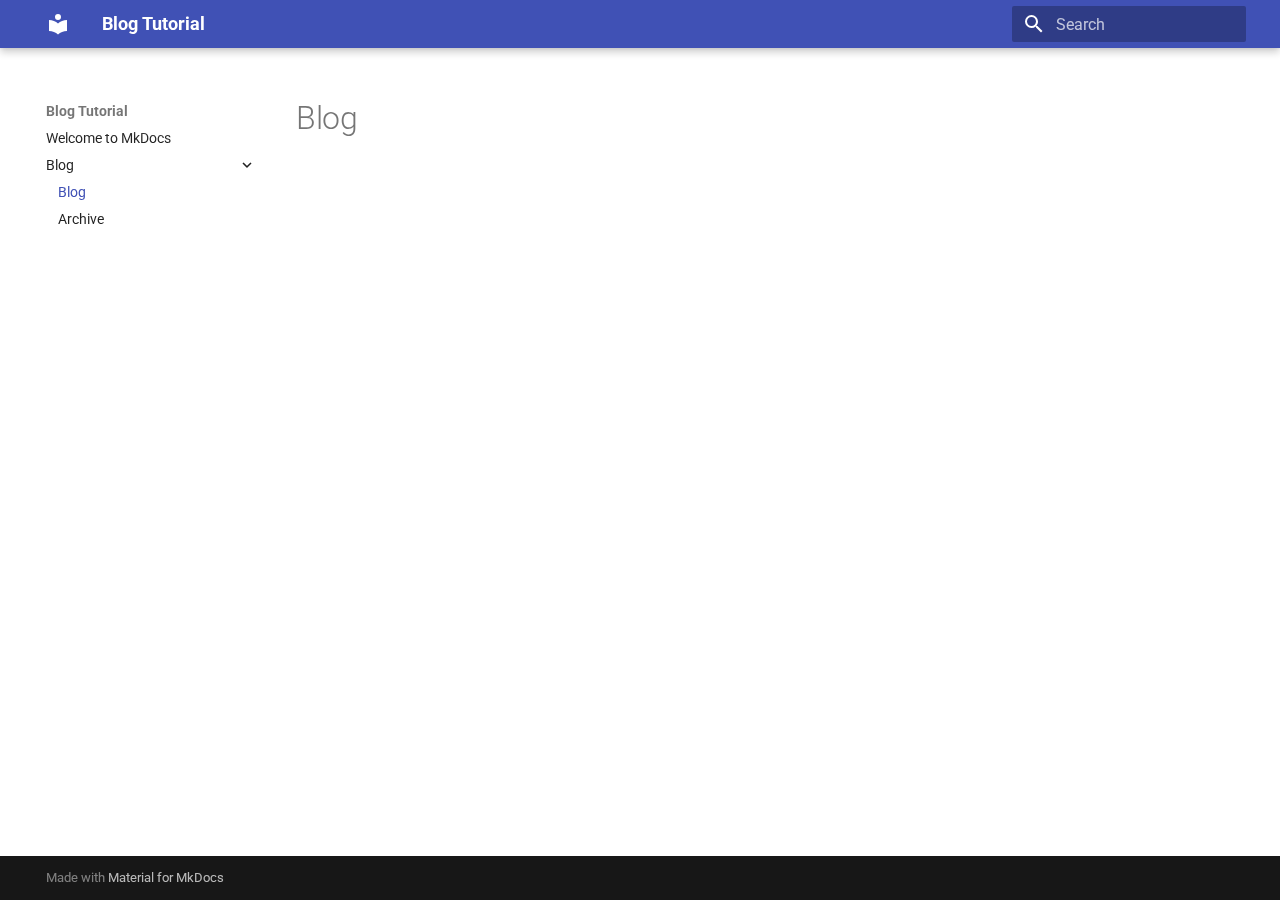
<file: blog/index.html>
<!doctype html>
<html lang="en" class="no-js">
  <head>
    
      <meta charset="utf-8">
      <meta name="viewport" content="width=device-width,initial-scale=1">
      
        <meta name="description" content="an example blog set up following the tutorial">
      
      
      
        <link rel="canonical" href="http://www.example.com/blog/">
      
      
        <link rel="prev" href="..">
      
      
      
      <link rel="icon" href="../assets/images/favicon.png">
      <meta name="generator" content="mkdocs-1.6.1, mkdocs-material-9.5.34">
    
    
      
        <title>Blog - Blog Tutorial</title>
      
    
    
      <link rel="stylesheet" href="../assets/stylesheets/main.35f28582.min.css">
      
      


    
    
      
    
    
      
        
        
        <link rel="preconnect" href="https://fonts.gstatic.com" crossorigin>
        <link rel="stylesheet" href="https://fonts.googleapis.com/css?family=Roboto:300,300i,400,400i,700,700i%7CRoboto+Mono:400,400i,700,700i&display=fallback">
        <style>:root{--md-text-font:"Roboto";--md-code-font:"Roboto Mono"}</style>
      
    
    
    <script>__md_scope=new URL("..",location),__md_hash=e=>[...e].reduce(((e,_)=>(e<<5)-e+_.charCodeAt(0)),0),__md_get=(e,_=localStorage,t=__md_scope)=>JSON.parse(_.getItem(t.pathname+"."+e)),__md_set=(e,_,t=localStorage,a=__md_scope)=>{try{t.setItem(a.pathname+"."+e,JSON.stringify(_))}catch(e){}}</script>
    
      

    
    
    
  </head>
  
  
    <body dir="ltr">
  
    
    <input class="md-toggle" data-md-toggle="drawer" type="checkbox" id="__drawer" autocomplete="off">
    <input class="md-toggle" data-md-toggle="search" type="checkbox" id="__search" autocomplete="off">
    <label class="md-overlay" for="__drawer"></label>
    <div data-md-component="skip">
      
        
        <a href="#blog" class="md-skip">
          Skip to content
        </a>
      
    </div>
    <div data-md-component="announce">
      
    </div>
    
    
      

  

<header class="md-header md-header--shadow" data-md-component="header">
  <nav class="md-header__inner md-grid" aria-label="Header">
    <a href=".." title="Blog Tutorial" class="md-header__button md-logo" aria-label="Blog Tutorial" data-md-component="logo">
      
  
  <svg xmlns="http://www.w3.org/2000/svg" viewBox="0 0 24 24"><path d="M12 8a3 3 0 0 0 3-3 3 3 0 0 0-3-3 3 3 0 0 0-3 3 3 3 0 0 0 3 3m0 3.54C9.64 9.35 6.5 8 3 8v11c3.5 0 6.64 1.35 9 3.54 2.36-2.19 5.5-3.54 9-3.54V8c-3.5 0-6.64 1.35-9 3.54"/></svg>

    </a>
    <label class="md-header__button md-icon" for="__drawer">
      
      <svg xmlns="http://www.w3.org/2000/svg" viewBox="0 0 24 24"><path d="M3 6h18v2H3zm0 5h18v2H3zm0 5h18v2H3z"/></svg>
    </label>
    <div class="md-header__title" data-md-component="header-title">
      <div class="md-header__ellipsis">
        <div class="md-header__topic">
          <span class="md-ellipsis">
            Blog Tutorial
          </span>
        </div>
        <div class="md-header__topic" data-md-component="header-topic">
          <span class="md-ellipsis">
            
              Blog
            
          </span>
        </div>
      </div>
    </div>
    
    
      <script>var palette=__md_get("__palette");if(palette&&palette.color){if("(prefers-color-scheme)"===palette.color.media){var media=matchMedia("(prefers-color-scheme: light)"),input=document.querySelector(media.matches?"[data-md-color-media='(prefers-color-scheme: light)']":"[data-md-color-media='(prefers-color-scheme: dark)']");palette.color.media=input.getAttribute("data-md-color-media"),palette.color.scheme=input.getAttribute("data-md-color-scheme"),palette.color.primary=input.getAttribute("data-md-color-primary"),palette.color.accent=input.getAttribute("data-md-color-accent")}for(var[key,value]of Object.entries(palette.color))document.body.setAttribute("data-md-color-"+key,value)}</script>
    
    
    
      <label class="md-header__button md-icon" for="__search">
        
        <svg xmlns="http://www.w3.org/2000/svg" viewBox="0 0 24 24"><path d="M9.5 3A6.5 6.5 0 0 1 16 9.5c0 1.61-.59 3.09-1.56 4.23l.27.27h.79l5 5-1.5 1.5-5-5v-.79l-.27-.27A6.52 6.52 0 0 1 9.5 16 6.5 6.5 0 0 1 3 9.5 6.5 6.5 0 0 1 9.5 3m0 2C7 5 5 7 5 9.5S7 14 9.5 14 14 12 14 9.5 12 5 9.5 5"/></svg>
      </label>
      <div class="md-search" data-md-component="search" role="dialog">
  <label class="md-search__overlay" for="__search"></label>
  <div class="md-search__inner" role="search">
    <form class="md-search__form" name="search">
      <input type="text" class="md-search__input" name="query" aria-label="Search" placeholder="Search" autocapitalize="off" autocorrect="off" autocomplete="off" spellcheck="false" data-md-component="search-query" required>
      <label class="md-search__icon md-icon" for="__search">
        
        <svg xmlns="http://www.w3.org/2000/svg" viewBox="0 0 24 24"><path d="M9.5 3A6.5 6.5 0 0 1 16 9.5c0 1.61-.59 3.09-1.56 4.23l.27.27h.79l5 5-1.5 1.5-5-5v-.79l-.27-.27A6.52 6.52 0 0 1 9.5 16 6.5 6.5 0 0 1 3 9.5 6.5 6.5 0 0 1 9.5 3m0 2C7 5 5 7 5 9.5S7 14 9.5 14 14 12 14 9.5 12 5 9.5 5"/></svg>
        
        <svg xmlns="http://www.w3.org/2000/svg" viewBox="0 0 24 24"><path d="M20 11v2H8l5.5 5.5-1.42 1.42L4.16 12l7.92-7.92L13.5 5.5 8 11z"/></svg>
      </label>
      <nav class="md-search__options" aria-label="Search">
        
        <button type="reset" class="md-search__icon md-icon" title="Clear" aria-label="Clear" tabindex="-1">
          
          <svg xmlns="http://www.w3.org/2000/svg" viewBox="0 0 24 24"><path d="M19 6.41 17.59 5 12 10.59 6.41 5 5 6.41 10.59 12 5 17.59 6.41 19 12 13.41 17.59 19 19 17.59 13.41 12z"/></svg>
        </button>
      </nav>
      
    </form>
    <div class="md-search__output">
      <div class="md-search__scrollwrap" tabindex="0" data-md-scrollfix>
        <div class="md-search-result" data-md-component="search-result">
          <div class="md-search-result__meta">
            Initializing search
          </div>
          <ol class="md-search-result__list" role="presentation"></ol>
        </div>
      </div>
    </div>
  </div>
</div>
    
    
  </nav>
  
</header>
    
    <div class="md-container" data-md-component="container">
      
      
        
          
        
      
      <main class="md-main" data-md-component="main">
        <div class="md-main__inner md-grid">
          
            
              
              <div class="md-sidebar md-sidebar--primary" data-md-component="sidebar" data-md-type="navigation" >
                <div class="md-sidebar__scrollwrap">
                  <div class="md-sidebar__inner">
                    



<nav class="md-nav md-nav--primary" aria-label="Navigation" data-md-level="0">
  <label class="md-nav__title" for="__drawer">
    <a href=".." title="Blog Tutorial" class="md-nav__button md-logo" aria-label="Blog Tutorial" data-md-component="logo">
      
  
  <svg xmlns="http://www.w3.org/2000/svg" viewBox="0 0 24 24"><path d="M12 8a3 3 0 0 0 3-3 3 3 0 0 0-3-3 3 3 0 0 0-3 3 3 3 0 0 0 3 3m0 3.54C9.64 9.35 6.5 8 3 8v11c3.5 0 6.64 1.35 9 3.54 2.36-2.19 5.5-3.54 9-3.54V8c-3.5 0-6.64 1.35-9 3.54"/></svg>

    </a>
    Blog Tutorial
  </label>
  
  <ul class="md-nav__list" data-md-scrollfix>
    
      
      
  
  
  
  
    <li class="md-nav__item">
      <a href=".." class="md-nav__link">
        
  
  <span class="md-ellipsis">
    Welcome to MkDocs
  </span>
  

      </a>
    </li>
  

    
      
      
  
  
    
  
  
  
    
    
    
    
    <li class="md-nav__item md-nav__item--active md-nav__item--nested">
      
        
        
        <input class="md-nav__toggle md-toggle " type="checkbox" id="__nav_2" checked>
        
          
          <label class="md-nav__link" for="__nav_2" id="__nav_2_label" tabindex="0">
            
  
  <span class="md-ellipsis">
    Blog
  </span>
  

            <span class="md-nav__icon md-icon"></span>
          </label>
        
        <nav class="md-nav" data-md-level="1" aria-labelledby="__nav_2_label" aria-expanded="true">
          <label class="md-nav__title" for="__nav_2">
            <span class="md-nav__icon md-icon"></span>
            Blog
          </label>
          <ul class="md-nav__list" data-md-scrollfix>
            
              
                
  
  
    
  
  
    
      
    
  
  
    <li class="md-nav__item md-nav__item--active">
      
      <input class="md-nav__toggle md-toggle" type="checkbox" id="__toc">
      
      
        
      
      
      <a href="./" class="md-nav__link md-nav__link--active">
        
  
  <span class="md-ellipsis">
    Blog
  </span>
  

      </a>
      
    </li>
  

              
            
              
                
  
  
  
  
    <li class="md-nav__item">
      <a href=".." class="md-nav__link">
        
  
  <span class="md-ellipsis">
    Archive
  </span>
  

      </a>
    </li>
  

              
            
          </ul>
        </nav>
      
    </li>
  

    
  </ul>
</nav>
                  </div>
                </div>
              </div>
            
            
              
              <div class="md-sidebar md-sidebar--secondary" data-md-component="sidebar" data-md-type="toc" >
                <div class="md-sidebar__scrollwrap">
                  <div class="md-sidebar__inner">
                    

<nav class="md-nav md-nav--secondary" aria-label="Table of contents">
  
  
  
    
  
  
</nav>
                  </div>
                </div>
              </div>
            
          
          
  <div class="md-content" data-md-component="content">
    <div class="md-content__inner">
      <header class="md-typeset">
        <h1 id="blog">Blog</h1>
      </header>
      
      
    </div>
  </div>

          
<script>var target=document.getElementById(location.hash.slice(1));target&&target.name&&(target.checked=target.name.startsWith("__tabbed_"))</script>
        </div>
        
      </main>
      
        <footer class="md-footer">
  
  <div class="md-footer-meta md-typeset">
    <div class="md-footer-meta__inner md-grid">
      <div class="md-copyright">
  
  
    Made with
    <a href="https://squidfunk.github.io/mkdocs-material/" target="_blank" rel="noopener">
      Material for MkDocs
    </a>
  
</div>
      
    </div>
  </div>
</footer>
      
    </div>
    <div class="md-dialog" data-md-component="dialog">
      <div class="md-dialog__inner md-typeset"></div>
    </div>
    
    
    <script id="__config" type="application/json">{"base": "..", "features": [], "search": "../assets/javascripts/workers/search.07f07601.min.js", "translations": {"clipboard.copied": "Copied to clipboard", "clipboard.copy": "Copy to clipboard", "search.result.more.one": "1 more on this page", "search.result.more.other": "# more on this page", "search.result.none": "No matching documents", "search.result.one": "1 matching document", "search.result.other": "# matching documents", "search.result.placeholder": "Type to start searching", "search.result.term.missing": "Missing", "select.version": "Select version"}}</script>
    
    
      <script src="../assets/javascripts/bundle.56dfad97.min.js"></script>
      
    
  </body>
</html>
</file>
<file: assets/stylesheets/main.35f28582.min.css>
@charset "UTF-8";html{-webkit-text-size-adjust:none;-moz-text-size-adjust:none;text-size-adjust:none;box-sizing:border-box}*,:after,:before{box-sizing:inherit}@media (prefers-reduced-motion){*,:after,:before{transition:none!important}}body{margin:0}a,button,input,label{-webkit-tap-highlight-color:transparent}a{color:inherit;text-decoration:none}hr{border:0;box-sizing:initial;display:block;height:.05rem;overflow:visible;padding:0}small{font-size:80%}sub,sup{line-height:1em}img{border-style:none}table{border-collapse:initial;border-spacing:0}td,th{font-weight:400;vertical-align:top}button{background:#0000;border:0;font-family:inherit;font-size:inherit;margin:0;padding:0}input{border:0;outline:none}:root{--md-primary-fg-color:#4051b5;--md-primary-fg-color--light:#5d6cc0;--md-primary-fg-color--dark:#303fa1;--md-primary-bg-color:#fff;--md-primary-bg-color--light:#ffffffb3;--md-accent-fg-color:#526cfe;--md-accent-fg-color--transparent:#526cfe1a;--md-accent-bg-color:#fff;--md-accent-bg-color--light:#ffffffb3}[data-md-color-scheme=default]{color-scheme:light}[data-md-color-scheme=default] img[src$="#gh-dark-mode-only"],[data-md-color-scheme=default] img[src$="#only-dark"]{display:none}:root,[data-md-color-scheme=default]{--md-hue:225deg;--md-default-fg-color:#000000de;--md-default-fg-color--light:#0000008a;--md-default-fg-color--lighter:#00000052;--md-default-fg-color--lightest:#00000012;--md-default-bg-color:#fff;--md-default-bg-color--light:#ffffffb3;--md-default-bg-color--lighter:#ffffff4d;--md-default-bg-color--lightest:#ffffff1f;--md-code-fg-color:#36464e;--md-code-bg-color:#f5f5f5;--md-code-hl-color:#4287ff;--md-code-hl-color--light:#4287ff1a;--md-code-hl-number-color:#d52a2a;--md-code-hl-special-color:#db1457;--md-code-hl-function-color:#a846b9;--md-code-hl-constant-color:#6e59d9;--md-code-hl-keyword-color:#3f6ec6;--md-code-hl-string-color:#1c7d4d;--md-code-hl-name-color:var(--md-code-fg-color);--md-code-hl-operator-color:var(--md-default-fg-color--light);--md-code-hl-punctuation-color:var(--md-default-fg-color--light);--md-code-hl-comment-color:var(--md-default-fg-color--light);--md-code-hl-generic-color:var(--md-default-fg-color--light);--md-code-hl-variable-color:var(--md-default-fg-color--light);--md-typeset-color:var(--md-default-fg-color);--md-typeset-a-color:var(--md-primary-fg-color);--md-typeset-del-color:#f5503d26;--md-typeset-ins-color:#0bd57026;--md-typeset-kbd-color:#fafafa;--md-typeset-kbd-accent-color:#fff;--md-typeset-kbd-border-color:#b8b8b8;--md-typeset-mark-color:#ffff0080;--md-typeset-table-color:#0000001f;--md-typeset-table-color--light:rgba(0,0,0,.035);--md-admonition-fg-color:var(--md-default-fg-color);--md-admonition-bg-color:var(--md-default-bg-color);--md-warning-fg-color:#000000de;--md-warning-bg-color:#ff9;--md-footer-fg-color:#fff;--md-footer-fg-color--light:#ffffffb3;--md-footer-fg-color--lighter:#ffffff73;--md-footer-bg-color:#000000de;--md-footer-bg-color--dark:#00000052;--md-shadow-z1:0 0.2rem 0.5rem #0000000d,0 0 0.05rem #0000001a;--md-shadow-z2:0 0.2rem 0.5rem #0000001a,0 0 0.05rem #00000040;--md-shadow-z3:0 0.2rem 0.5rem #0003,0 0 0.05rem #00000059}.md-icon svg{fill:currentcolor;display:block;height:1.2rem;width:1.2rem}body{-webkit-font-smoothing:antialiased;-moz-osx-font-smoothing:grayscale;--md-text-font-family:var(--md-text-font,_),-apple-system,BlinkMacSystemFont,Helvetica,Arial,sans-serif;--md-code-font-family:var(--md-code-font,_),SFMono-Regular,Consolas,Menlo,monospace}aside,body,input{font-feature-settings:"kern","liga";color:var(--md-typeset-color);font-family:var(--md-text-font-family)}code,kbd,pre{font-feature-settings:"kern";font-family:var(--md-code-font-family)}:root{--md-typeset-table-sort-icon:url('data:image/svg+xml;charset=utf-8,<svg xmlns="http://www.w3.org/2000/svg" viewBox="0 0 24 24"><path d="m18 21-4-4h3V7h-3l4-4 4 4h-3v10h3M2 19v-2h10v2M2 13v-2h7v2M2 7V5h4v2z"/></svg>');--md-typeset-table-sort-icon--asc:url('data:image/svg+xml;charset=utf-8,<svg xmlns="http://www.w3.org/2000/svg" viewBox="0 0 24 24"><path d="M19 17h3l-4 4-4-4h3V3h2M2 17h10v2H2M6 5v2H2V5m0 6h7v2H2z"/></svg>');--md-typeset-table-sort-icon--desc:url('data:image/svg+xml;charset=utf-8,<svg xmlns="http://www.w3.org/2000/svg" viewBox="0 0 24 24"><path d="M19 7h3l-4-4-4 4h3v14h2M2 17h10v2H2M6 5v2H2V5m0 6h7v2H2z"/></svg>')}.md-typeset{-webkit-print-color-adjust:exact;color-adjust:exact;font-size:.8rem;line-height:1.6}@media print{.md-typeset{font-size:.68rem}}.md-typeset blockquote,.md-typeset dl,.md-typeset figure,.md-typeset ol,.md-typeset pre,.md-typeset ul{margin-bottom:1em;margin-top:1em}.md-typeset h1{color:var(--md-default-fg-color--light);font-size:2em;line-height:1.3;margin:0 0 1.25em}.md-typeset h1,.md-typeset h2{font-weight:300;letter-spacing:-.01em}.md-typeset h2{font-size:1.5625em;line-height:1.4;margin:1.6em 0 .64em}.md-typeset h3{font-size:1.25em;font-weight:400;letter-spacing:-.01em;line-height:1.5;margin:1.6em 0 .8em}.md-typeset h2+h3{margin-top:.8em}.md-typeset h4{font-weight:700;letter-spacing:-.01em;margin:1em 0}.md-typeset h5,.md-typeset h6{color:var(--md-default-fg-color--light);font-size:.8em;font-weight:700;letter-spacing:-.01em;margin:1.25em 0}.md-typeset h5{text-transform:uppercase}.md-typeset hr{border-bottom:.05rem solid var(--md-default-fg-color--lightest);display:flow-root;margin:1.5em 0}.md-typeset a{color:var(--md-typeset-a-color);word-break:break-word}.md-typeset a,.md-typeset a:before{transition:color 125ms}.md-typeset a:focus,.md-typeset a:hover{color:var(--md-accent-fg-color)}.md-typeset a:focus code,.md-typeset a:hover code{background-color:var(--md-accent-fg-color--transparent)}.md-typeset a code{color:currentcolor;transition:background-color 125ms}.md-typeset a.focus-visible{outline-color:var(--md-accent-fg-color);outline-offset:.2rem}.md-typeset code,.md-typeset kbd,.md-typeset pre{color:var(--md-code-fg-color);direction:ltr;font-variant-ligatures:none}@media print{.md-typeset code,.md-typeset kbd,.md-typeset pre{white-space:pre-wrap}}.md-typeset code{background-color:var(--md-code-bg-color);border-radius:.1rem;-webkit-box-decoration-break:clone;box-decoration-break:clone;font-size:.85em;padding:0 .2941176471em;word-break:break-word}.md-typeset code:not(.focus-visible){-webkit-tap-highlight-color:transparent;outline:none}.md-typeset pre{display:flow-root;line-height:1.4;position:relative}.md-typeset pre>code{-webkit-box-decoration-break:slice;box-decoration-break:slice;box-shadow:none;display:block;margin:0;outline-color:var(--md-accent-fg-color);overflow:auto;padding:.7720588235em 1.1764705882em;scrollbar-color:var(--md-default-fg-color--lighter) #0000;scrollbar-width:thin;touch-action:auto;word-break:normal}.md-typeset pre>code:hover{scrollbar-color:var(--md-accent-fg-color) #0000}.md-typeset pre>code::-webkit-scrollbar{height:.2rem;width:.2rem}.md-typeset pre>code::-webkit-scrollbar-thumb{background-color:var(--md-default-fg-color--lighter)}.md-typeset pre>code::-webkit-scrollbar-thumb:hover{background-color:var(--md-accent-fg-color)}.md-typeset kbd{background-color:var(--md-typeset-kbd-color);border-radius:.1rem;box-shadow:0 .1rem 0 .05rem var(--md-typeset-kbd-border-color),0 .1rem 0 var(--md-typeset-kbd-border-color),0 -.1rem .2rem var(--md-typeset-kbd-accent-color) inset;color:var(--md-default-fg-color);display:inline-block;font-size:.75em;padding:0 .6666666667em;vertical-align:text-top;word-break:break-word}.md-typeset mark{background-color:var(--md-typeset-mark-color);-webkit-box-decoration-break:clone;box-decoration-break:clone;color:inherit;word-break:break-word}.md-typeset abbr{border-bottom:.05rem dotted var(--md-default-fg-color--light);cursor:help;text-decoration:none}.md-typeset small{opacity:.75}[dir=ltr] .md-typeset sub,[dir=ltr] .md-typeset sup{margin-left:.078125em}[dir=rtl] .md-typeset sub,[dir=rtl] .md-typeset sup{margin-right:.078125em}[dir=ltr] .md-typeset blockquote{padding-left:.6rem}[dir=rtl] .md-typeset blockquote{padding-right:.6rem}[dir=ltr] .md-typeset blockquote{border-left:.2rem solid var(--md-default-fg-color--lighter)}[dir=rtl] .md-typeset blockquote{border-right:.2rem solid var(--md-default-fg-color--lighter)}.md-typeset blockquote{color:var(--md-default-fg-color--light);margin-left:0;margin-right:0}.md-typeset ul{list-style-type:disc}[dir=ltr] .md-typeset ol,[dir=ltr] .md-typeset ul{margin-left:.625em}[dir=rtl] .md-typeset ol,[dir=rtl] .md-typeset ul{margin-right:.625em}.md-typeset ol,.md-typeset ul{padding:0}.md-typeset ol:not([hidden]),.md-typeset ul:not([hidden]){display:flow-root}.md-typeset ol ol,.md-typeset ul ol{list-style-type:lower-alpha}.md-typeset ol ol ol,.md-typeset ul ol ol{list-style-type:lower-roman}[dir=ltr] .md-typeset ol li,[dir=ltr] .md-typeset ul li{margin-left:1.25em}[dir=rtl] .md-typeset ol li,[dir=rtl] .md-typeset ul li{margin-right:1.25em}.md-typeset ol li,.md-typeset ul li{margin-bottom:.5em}.md-typeset ol li blockquote,.md-typeset ol li p,.md-typeset ul li blockquote,.md-typeset ul li p{margin:.5em 0}.md-typeset ol li:last-child,.md-typeset ul li:last-child{margin-bottom:0}[dir=ltr] .md-typeset ol li ol,[dir=ltr] .md-typeset ol li ul,[dir=ltr] .md-typeset ul li ol,[dir=ltr] .md-typeset ul li ul{margin-left:.625em}[dir=rtl] .md-typeset ol li ol,[dir=rtl] .md-typeset ol li ul,[dir=rtl] .md-typeset ul li ol,[dir=rtl] .md-typeset ul li ul{margin-right:.625em}.md-typeset ol li ol,.md-typeset ol li ul,.md-typeset ul li ol,.md-typeset ul li ul{margin-bottom:.5em;margin-top:.5em}[dir=ltr] .md-typeset dd{margin-left:1.875em}[dir=rtl] .md-typeset dd{margin-right:1.875em}.md-typeset dd{margin-bottom:1.5em;margin-top:1em}.md-typeset img,.md-typeset svg,.md-typeset video{height:auto;max-width:100%}.md-typeset img[align=left]{margin:1em 1em 1em 0}.md-typeset img[align=right]{margin:1em 0 1em 1em}.md-typeset img[align]:only-child{margin-top:0}.md-typeset figure{display:flow-root;margin:1em auto;max-width:100%;text-align:center;width:-moz-fit-content;width:fit-content}.md-typeset figure img{display:block;margin:0 auto}.md-typeset figcaption{font-style:italic;margin:1em auto;max-width:24rem}.md-typeset iframe{max-width:100%}.md-typeset table:not([class]){background-color:var(--md-default-bg-color);border:.05rem solid var(--md-typeset-table-color);border-radius:.1rem;display:inline-block;font-size:.64rem;max-width:100%;overflow:auto;touch-action:auto}@media print{.md-typeset table:not([class]){display:table}}.md-typeset table:not([class])+*{margin-top:1.5em}.md-typeset table:not([class]) td>:first-child,.md-typeset table:not([class]) th>:first-child{margin-top:0}.md-typeset table:not([class]) td>:last-child,.md-typeset table:not([class]) th>:last-child{margin-bottom:0}.md-typeset table:not([class]) td:not([align]),.md-typeset table:not([class]) th:not([align]){text-align:left}[dir=rtl] .md-typeset table:not([class]) td:not([align]),[dir=rtl] .md-typeset table:not([class]) th:not([align]){text-align:right}.md-typeset table:not([class]) th{font-weight:700;min-width:5rem;padding:.9375em 1.25em;vertical-align:top}.md-typeset table:not([class]) td{border-top:.05rem solid var(--md-typeset-table-color);padding:.9375em 1.25em;vertical-align:top}.md-typeset table:not([class]) tbody tr{transition:background-color 125ms}.md-typeset table:not([class]) tbody tr:hover{background-color:var(--md-typeset-table-color--light);box-shadow:0 .05rem 0 var(--md-default-bg-color) inset}.md-typeset table:not([class]) a{word-break:normal}.md-typeset table th[role=columnheader]{cursor:pointer}[dir=ltr] .md-typeset table th[role=columnheader]:after{margin-left:.5em}[dir=rtl] .md-typeset table th[role=columnheader]:after{margin-right:.5em}.md-typeset table th[role=columnheader]:after{content:"";display:inline-block;height:1.2em;-webkit-mask-image:var(--md-typeset-table-sort-icon);mask-image:var(--md-typeset-table-sort-icon);-webkit-mask-repeat:no-repeat;mask-repeat:no-repeat;-webkit-mask-size:contain;mask-size:contain;transition:background-color 125ms;vertical-align:text-bottom;width:1.2em}.md-typeset table th[role=columnheader]:hover:after{background-color:var(--md-default-fg-color--lighter)}.md-typeset table th[role=columnheader][aria-sort=ascending]:after{background-color:var(--md-default-fg-color--light);-webkit-mask-image:var(--md-typeset-table-sort-icon--asc);mask-image:var(--md-typeset-table-sort-icon--asc)}.md-typeset table th[role=columnheader][aria-sort=descending]:after{background-color:var(--md-default-fg-color--light);-webkit-mask-image:var(--md-typeset-table-sort-icon--desc);mask-image:var(--md-typeset-table-sort-icon--desc)}.md-typeset__scrollwrap{margin:1em -.8rem;overflow-x:auto;touch-action:auto}.md-typeset__table{display:inline-block;margin-bottom:.5em;padding:0 .8rem}@media print{.md-typeset__table{display:block}}html .md-typeset__table table{display:table;margin:0;overflow:hidden;width:100%}@media screen and (max-width:44.984375em){.md-content__inner>pre{margin:1em -.8rem}.md-content__inner>pre code{border-radius:0}}.md-typeset .md-author{border-radius:100%;display:block;flex-shrink:0;height:1.6rem;overflow:hidden;position:relative;transition:color 125ms,transform 125ms;width:1.6rem}.md-typeset .md-author img{display:block}.md-typeset .md-author--more{background:var(--md-default-fg-color--lightest);color:var(--md-default-fg-color--lighter);font-size:.6rem;font-weight:700;line-height:1.6rem;text-align:center}.md-typeset .md-author--long{height:2.4rem;width:2.4rem}.md-typeset a.md-author{transform:scale(1)}.md-typeset a.md-author img{border-radius:100%;filter:grayscale(100%) opacity(75%);transition:filter 125ms}.md-typeset a.md-author:focus,.md-typeset a.md-author:hover{transform:scale(1.1);z-index:1}.md-typeset a.md-author:focus img,.md-typeset a.md-author:hover img{filter:grayscale(0)}.md-banner{background-color:var(--md-footer-bg-color);color:var(--md-footer-fg-color);overflow:auto}@media print{.md-banner{display:none}}.md-banner--warning{background-color:var(--md-warning-bg-color);color:var(--md-warning-fg-color)}.md-banner__inner{font-size:.7rem;margin:.6rem auto;padding:0 .8rem}[dir=ltr] .md-banner__button{float:right}[dir=rtl] .md-banner__button{float:left}.md-banner__button{color:inherit;cursor:pointer;transition:opacity .25s}.no-js .md-banner__button{display:none}.md-banner__button:hover{opacity:.7}html{font-size:125%;height:100%;overflow-x:hidden}@media screen and (min-width:100em){html{font-size:137.5%}}@media screen and (min-width:125em){html{font-size:150%}}body{background-color:var(--md-default-bg-color);display:flex;flex-direction:column;font-size:.5rem;min-height:100%;position:relative;width:100%}@media print{body{display:block}}@media screen and (max-width:59.984375em){body[data-md-scrolllock]{position:fixed}}.md-grid{margin-left:auto;margin-right:auto;max-width:61rem}.md-container{display:flex;flex-direction:column;flex-grow:1}@media print{.md-container{display:block}}.md-main{flex-grow:1}.md-main__inner{display:flex;height:100%;margin-top:1.5rem}.md-ellipsis{overflow:hidden;text-overflow:ellipsis}.md-toggle{display:none}.md-option{height:0;opacity:0;position:absolute;width:0}.md-option:checked+label:not([hidden]){display:block}.md-option.focus-visible+label{outline-color:var(--md-accent-fg-color);outline-style:auto}.md-skip{background-color:var(--md-default-fg-color);border-radius:.1rem;color:var(--md-default-bg-color);font-size:.64rem;margin:.5rem;opacity:0;outline-color:var(--md-accent-fg-color);padding:.3rem .5rem;position:fixed;transform:translateY(.4rem);z-index:-1}.md-skip:focus{opacity:1;transform:translateY(0);transition:transform .25s cubic-bezier(.4,0,.2,1),opacity 175ms 75ms;z-index:10}@page{margin:25mm}:root{--md-clipboard-icon:url('data:image/svg+xml;charset=utf-8,<svg xmlns="http://www.w3.org/2000/svg" viewBox="0 0 24 24"><path d="M19 21H8V7h11m0-2H8a2 2 0 0 0-2 2v14a2 2 0 0 0 2 2h11a2 2 0 0 0 2-2V7a2 2 0 0 0-2-2m-3-4H4a2 2 0 0 0-2 2v14h2V3h12z"/></svg>')}.md-clipboard{border-radius:.1rem;color:var(--md-default-fg-color--lightest);cursor:pointer;height:1.5em;outline-color:var(--md-accent-fg-color);outline-offset:.1rem;position:absolute;right:.5em;top:.5em;transition:color .25s;width:1.5em;z-index:1}@media print{.md-clipboard{display:none}}.md-clipboard:not(.focus-visible){-webkit-tap-highlight-color:transparent;outline:none}:hover>.md-clipboard{color:var(--md-default-fg-color--light)}.md-clipboard:focus,.md-clipboard:hover{color:var(--md-accent-fg-color)}.md-clipboard:after{background-color:currentcolor;content:"";display:block;height:1.125em;margin:0 auto;-webkit-mask-image:var(--md-clipboard-icon);mask-image:var(--md-clipboard-icon);-webkit-mask-position:center;mask-position:center;-webkit-mask-repeat:no-repeat;mask-repeat:no-repeat;-webkit-mask-size:contain;mask-size:contain;width:1.125em}.md-clipboard--inline{cursor:pointer}.md-clipboard--inline code{transition:color .25s,background-color .25s}.md-clipboard--inline:focus code,.md-clipboard--inline:hover code{background-color:var(--md-accent-fg-color--transparent);color:var(--md-accent-fg-color)}.md-typeset .md-code__content{display:grid}@keyframes consent{0%{opacity:0;transform:translateY(100%)}to{opacity:1;transform:translateY(0)}}@keyframes overlay{0%{opacity:0}to{opacity:1}}.md-consent__overlay{animation:overlay .25s both;-webkit-backdrop-filter:blur(.1rem);backdrop-filter:blur(.1rem);background-color:#0000008a;height:100%;opacity:1;position:fixed;top:0;width:100%;z-index:5}.md-consent__inner{animation:consent .5s cubic-bezier(.1,.7,.1,1) both;background-color:var(--md-default-bg-color);border:0;border-radius:.1rem;bottom:0;box-shadow:0 0 .2rem #0000001a,0 .2rem .4rem #0003;max-height:100%;overflow:auto;padding:0;position:fixed;width:100%;z-index:5}.md-consent__form{padding:.8rem}.md-consent__settings{display:none;margin:1em 0}input:checked+.md-consent__settings{display:block}.md-consent__controls{margin-bottom:.8rem}.md-typeset .md-consent__controls .md-button{display:inline}@media screen and (max-width:44.984375em){.md-typeset .md-consent__controls .md-button{display:block;margin-top:.4rem;text-align:center;width:100%}}.md-consent label{cursor:pointer}.md-content{flex-grow:1;min-width:0}.md-content__inner{margin:0 .8rem 1.2rem;padding-top:.6rem}@media screen and (min-width:76.25em){[dir=ltr] .md-sidebar--primary:not([hidden])~.md-content>.md-content__inner{margin-left:1.2rem}[dir=ltr] .md-sidebar--secondary:not([hidden])~.md-content>.md-content__inner,[dir=rtl] .md-sidebar--primary:not([hidden])~.md-content>.md-content__inner{margin-right:1.2rem}[dir=rtl] .md-sidebar--secondary:not([hidden])~.md-content>.md-content__inner{margin-left:1.2rem}}.md-content__inner:before{content:"";display:block;height:.4rem}.md-content__inner>:last-child{margin-bottom:0}[dir=ltr] .md-content__button{float:right}[dir=rtl] .md-content__button{float:left}[dir=ltr] .md-content__button{margin-left:.4rem}[dir=rtl] .md-content__button{margin-right:.4rem}.md-content__button{margin:.4rem 0;padding:0}@media print{.md-content__button{display:none}}.md-typeset .md-content__button{color:var(--md-default-fg-color--lighter)}.md-content__button svg{display:inline;vertical-align:top}[dir=rtl] .md-content__button svg{transform:scaleX(-1)}[dir=ltr] .md-dialog{right:.8rem}[dir=rtl] .md-dialog{left:.8rem}.md-dialog{background-color:var(--md-default-fg-color);border-radius:.1rem;bottom:.8rem;box-shadow:var(--md-shadow-z3);min-width:11.1rem;opacity:0;padding:.4rem .6rem;pointer-events:none;position:fixed;transform:translateY(100%);transition:transform 0ms .4s,opacity .4s;z-index:4}@media print{.md-dialog{display:none}}.md-dialog--active{opacity:1;pointer-events:auto;transform:translateY(0);transition:transform .4s cubic-bezier(.075,.85,.175,1),opacity .4s}.md-dialog__inner{color:var(--md-default-bg-color);font-size:.7rem}.md-feedback{margin:2em 0 1em;text-align:center}.md-feedback fieldset{border:none;margin:0;padding:0}.md-feedback__title{font-weight:700;margin:1em auto}.md-feedback__inner{position:relative}.md-feedback__list{display:flex;flex-wrap:wrap;place-content:baseline center;position:relative}.md-feedback__list:hover .md-icon:not(:disabled){color:var(--md-default-fg-color--lighter)}:disabled .md-feedback__list{min-height:1.8rem}.md-feedback__icon{color:var(--md-default-fg-color--light);cursor:pointer;flex-shrink:0;margin:0 .1rem;transition:color 125ms}.md-feedback__icon:not(:disabled).md-icon:hover{color:var(--md-accent-fg-color)}.md-feedback__icon:disabled{color:var(--md-default-fg-color--lightest);pointer-events:none}.md-feedback__note{opacity:0;position:relative;transform:translateY(.4rem);transition:transform .4s cubic-bezier(.1,.7,.1,1),opacity .15s}.md-feedback__note>*{margin:0 auto;max-width:16rem}:disabled .md-feedback__note{opacity:1;transform:translateY(0)}.md-footer{background-color:var(--md-footer-bg-color);color:var(--md-footer-fg-color)}@media print{.md-footer{display:none}}.md-footer__inner{justify-content:space-between;overflow:auto;padding:.2rem}.md-footer__inner:not([hidden]){display:flex}.md-footer__link{align-items:end;display:flex;flex-grow:0.01;margin-bottom:.4rem;margin-top:1rem;max-width:100%;outline-color:var(--md-accent-fg-color);overflow:hidden;transition:opacity .25s}.md-footer__link:focus,.md-footer__link:hover{opacity:.7}[dir=rtl] .md-footer__link svg{transform:scaleX(-1)}@media screen and (max-width:44.984375em){.md-footer__link--prev{flex-shrink:0}.md-footer__link--prev .md-footer__title{display:none}}[dir=ltr] .md-footer__link--next{margin-left:auto}[dir=rtl] .md-footer__link--next{margin-right:auto}.md-footer__link--next{text-align:right}[dir=rtl] .md-footer__link--next{text-align:left}.md-footer__title{flex-grow:1;font-size:.9rem;margin-bottom:.7rem;max-width:calc(100% - 2.4rem);padding:0 1rem;white-space:nowrap}.md-footer__button{margin:.2rem;padding:.4rem}.md-footer__direction{font-size:.64rem;opacity:.7}.md-footer-meta{background-color:var(--md-footer-bg-color--dark)}.md-footer-meta__inner{display:flex;flex-wrap:wrap;justify-content:space-between;padding:.2rem}html .md-footer-meta.md-typeset a{color:var(--md-footer-fg-color--light)}html .md-footer-meta.md-typeset a:focus,html .md-footer-meta.md-typeset a:hover{color:var(--md-footer-fg-color)}.md-copyright{color:var(--md-footer-fg-color--lighter);font-size:.64rem;margin:auto .6rem;padding:.4rem 0;width:100%}@media screen and (min-width:45em){.md-copyright{width:auto}}.md-copyright__highlight{color:var(--md-footer-fg-color--light)}.md-social{display:inline-flex;gap:.2rem;margin:0 .4rem;padding:.2rem 0 .6rem}@media screen and (min-width:45em){.md-social{padding:.6rem 0}}.md-social__link{display:inline-block;height:1.6rem;text-align:center;width:1.6rem}.md-social__link:before{line-height:1.9}.md-social__link svg{fill:currentcolor;max-height:.8rem;vertical-align:-25%}.md-typeset .md-button{border:.1rem solid;border-radius:.1rem;color:var(--md-primary-fg-color);cursor:pointer;display:inline-block;font-weight:700;padding:.625em 2em;transition:color 125ms,background-color 125ms,border-color 125ms}.md-typeset .md-button--primary{background-color:var(--md-primary-fg-color);border-color:var(--md-primary-fg-color);color:var(--md-primary-bg-color)}.md-typeset .md-button:focus,.md-typeset .md-button:hover{background-color:var(--md-accent-fg-color);border-color:var(--md-accent-fg-color);color:var(--md-accent-bg-color)}[dir=ltr] .md-typeset .md-input{border-top-left-radius:.1rem}[dir=ltr] .md-typeset .md-input,[dir=rtl] .md-typeset .md-input{border-top-right-radius:.1rem}[dir=rtl] .md-typeset .md-input{border-top-left-radius:.1rem}.md-typeset .md-input{border-bottom:.1rem solid var(--md-default-fg-color--lighter);box-shadow:var(--md-shadow-z1);font-size:.8rem;height:1.8rem;padding:0 .6rem;transition:border .25s,box-shadow .25s}.md-typeset .md-input:focus,.md-typeset .md-input:hover{border-bottom-color:var(--md-accent-fg-color);box-shadow:var(--md-shadow-z2)}.md-typeset .md-input--stretch{width:100%}.md-header{background-color:var(--md-primary-fg-color);box-shadow:0 0 .2rem #0000,0 .2rem .4rem #0000;color:var(--md-primary-bg-color);display:block;left:0;position:sticky;right:0;top:0;z-index:4}@media print{.md-header{display:none}}.md-header[hidden]{transform:translateY(-100%);transition:transform .25s cubic-bezier(.8,0,.6,1),box-shadow .25s}.md-header--shadow{box-shadow:0 0 .2rem #0000001a,0 .2rem .4rem #0003;transition:transform .25s cubic-bezier(.1,.7,.1,1),box-shadow .25s}.md-header__inner{align-items:center;display:flex;padding:0 .2rem}.md-header__button{color:currentcolor;cursor:pointer;margin:.2rem;outline-color:var(--md-accent-fg-color);padding:.4rem;position:relative;transition:opacity .25s;vertical-align:middle;z-index:1}.md-header__button:hover{opacity:.7}.md-header__button:not([hidden]){display:inline-block}.md-header__button:not(.focus-visible){-webkit-tap-highlight-color:transparent;outline:none}.md-header__button.md-logo{margin:.2rem;padding:.4rem}@media screen and (max-width:76.234375em){.md-header__button.md-logo{display:none}}.md-header__button.md-logo img,.md-header__button.md-logo svg{fill:currentcolor;display:block;height:1.2rem;width:auto}@media screen and (min-width:60em){.md-header__button[for=__search]{display:none}}.no-js .md-header__button[for=__search]{display:none}[dir=rtl] .md-header__button[for=__search] svg{transform:scaleX(-1)}@media screen and (min-width:76.25em){.md-header__button[for=__drawer]{display:none}}.md-header__topic{display:flex;max-width:100%;position:absolute;transition:transform .4s cubic-bezier(.1,.7,.1,1),opacity .15s;white-space:nowrap}.md-header__topic+.md-header__topic{opacity:0;pointer-events:none;transform:translateX(1.25rem);transition:transform .4s cubic-bezier(1,.7,.1,.1),opacity .15s;z-index:-1}[dir=rtl] .md-header__topic+.md-header__topic{transform:translateX(-1.25rem)}.md-header__topic:first-child{font-weight:700}[dir=ltr] .md-header__title{margin-left:1rem;margin-right:.4rem}[dir=rtl] .md-header__title{margin-left:.4rem;margin-right:1rem}.md-header__title{flex-grow:1;font-size:.9rem;height:2.4rem;line-height:2.4rem}.md-header__title--active .md-header__topic{opacity:0;pointer-events:none;transform:translateX(-1.25rem);transition:transform .4s cubic-bezier(1,.7,.1,.1),opacity .15s;z-index:-1}[dir=rtl] .md-header__title--active .md-header__topic{transform:translateX(1.25rem)}.md-header__title--active .md-header__topic+.md-header__topic{opacity:1;pointer-events:auto;transform:translateX(0);transition:transform .4s cubic-bezier(.1,.7,.1,1),opacity .15s;z-index:0}.md-header__title>.md-header__ellipsis{height:100%;position:relative;width:100%}.md-header__option{display:flex;flex-shrink:0;max-width:100%;transition:max-width 0ms .25s,opacity .25s .25s;white-space:nowrap}[data-md-toggle=search]:checked~.md-header .md-header__option{max-width:0;opacity:0;transition:max-width 0ms,opacity 0ms}.md-header__option>input{bottom:0}.md-header__source{display:none}@media screen and (min-width:60em){[dir=ltr] .md-header__source{margin-left:1rem}[dir=rtl] .md-header__source{margin-right:1rem}.md-header__source{display:block;max-width:11.7rem;width:11.7rem}}@media screen and (min-width:76.25em){[dir=ltr] .md-header__source{margin-left:1.4rem}[dir=rtl] .md-header__source{margin-right:1.4rem}}.md-meta{color:var(--md-default-fg-color--light);font-size:.7rem;line-height:1.3}.md-meta__list{display:inline-flex;flex-wrap:wrap;list-style:none;margin:0;padding:0}.md-meta__item:not(:last-child):after{content:"·";margin-left:.2rem;margin-right:.2rem}.md-meta__link{color:var(--md-typeset-a-color)}.md-meta__link:focus,.md-meta__link:hover{color:var(--md-accent-fg-color)}.md-draft{background-color:#ff1744;border-radius:.125em;color:#fff;display:inline-block;font-weight:700;padding-left:.5714285714em;padding-right:.5714285714em}:root{--md-nav-icon--prev:url('data:image/svg+xml;charset=utf-8,<svg xmlns="http://www.w3.org/2000/svg" viewBox="0 0 24 24"><path d="M20 11v2H8l5.5 5.5-1.42 1.42L4.16 12l7.92-7.92L13.5 5.5 8 11z"/></svg>');--md-nav-icon--next:url('data:image/svg+xml;charset=utf-8,<svg xmlns="http://www.w3.org/2000/svg" viewBox="0 0 24 24"><path d="M8.59 16.58 13.17 12 8.59 7.41 10 6l6 6-6 6z"/></svg>');--md-toc-icon:url('data:image/svg+xml;charset=utf-8,<svg xmlns="http://www.w3.org/2000/svg" viewBox="0 0 24 24"><path d="M3 9h14V7H3zm0 4h14v-2H3zm0 4h14v-2H3zm16 0h2v-2h-2zm0-10v2h2V7zm0 6h2v-2h-2z"/></svg>')}.md-nav{font-size:.7rem;line-height:1.3}.md-nav__title{color:var(--md-default-fg-color--light);display:block;font-weight:700;overflow:hidden;padding:0 .6rem;text-overflow:ellipsis}.md-nav__title .md-nav__button{display:none}.md-nav__title .md-nav__button img{height:100%;width:auto}.md-nav__title .md-nav__button.md-logo img,.md-nav__title .md-nav__button.md-logo svg{fill:currentcolor;display:block;height:2.4rem;max-width:100%;object-fit:contain;width:auto}.md-nav__list{list-style:none;margin:0;padding:0}.md-nav__link{align-items:flex-start;display:flex;gap:.4rem;margin-top:.625em;scroll-snap-align:start;transition:color 125ms}.md-nav__link--passed{color:var(--md-default-fg-color--light)}.md-nav__item .md-nav__link--active,.md-nav__item .md-nav__link--active code{color:var(--md-typeset-a-color)}.md-nav__link .md-ellipsis{position:relative}[dir=ltr] .md-nav__link .md-icon:last-child{margin-left:auto}[dir=rtl] .md-nav__link .md-icon:last-child{margin-right:auto}.md-nav__link svg{fill:currentcolor;flex-shrink:0;height:1.3em;position:relative}.md-nav__link[for]:focus,.md-nav__link[for]:hover,.md-nav__link[href]:focus,.md-nav__link[href]:hover{color:var(--md-accent-fg-color);cursor:pointer}.md-nav__link.focus-visible{outline-color:var(--md-accent-fg-color);outline-offset:.2rem}.md-nav--primary .md-nav__link[for=__toc]{display:none}.md-nav--primary .md-nav__link[for=__toc] .md-icon:after{background-color:currentcolor;display:block;height:100%;-webkit-mask-image:var(--md-toc-icon);mask-image:var(--md-toc-icon);width:100%}.md-nav--primary .md-nav__link[for=__toc]~.md-nav{display:none}.md-nav__container>.md-nav__link{margin-top:0}.md-nav__container>.md-nav__link:first-child{flex-grow:1;min-width:0}.md-nav__icon{flex-shrink:0}.md-nav__source{display:none}@media screen and (max-width:76.234375em){.md-nav--primary,.md-nav--primary .md-nav{background-color:var(--md-default-bg-color);display:flex;flex-direction:column;height:100%;left:0;position:absolute;right:0;top:0;z-index:1}.md-nav--primary .md-nav__item,.md-nav--primary .md-nav__title{font-size:.8rem;line-height:1.5}.md-nav--primary .md-nav__title{background-color:var(--md-default-fg-color--lightest);color:var(--md-default-fg-color--light);cursor:pointer;height:5.6rem;line-height:2.4rem;padding:3rem .8rem .2rem;position:relative;white-space:nowrap}[dir=ltr] .md-nav--primary .md-nav__title .md-nav__icon{left:.4rem}[dir=rtl] .md-nav--primary .md-nav__title .md-nav__icon{right:.4rem}.md-nav--primary .md-nav__title .md-nav__icon{display:block;height:1.2rem;margin:.2rem;position:absolute;top:.4rem;width:1.2rem}.md-nav--primary .md-nav__title .md-nav__icon:after{background-color:currentcolor;content:"";display:block;height:100%;-webkit-mask-image:var(--md-nav-icon--prev);mask-image:var(--md-nav-icon--prev);-webkit-mask-position:center;mask-position:center;-webkit-mask-repeat:no-repeat;mask-repeat:no-repeat;-webkit-mask-size:contain;mask-size:contain;width:100%}.md-nav--primary .md-nav__title~.md-nav__list{background-color:var(--md-default-bg-color);box-shadow:0 .05rem 0 var(--md-default-fg-color--lightest) inset;overflow-y:auto;scroll-snap-type:y mandatory;touch-action:pan-y}.md-nav--primary .md-nav__title~.md-nav__list>:first-child{border-top:0}.md-nav--primary .md-nav__title[for=__drawer]{background-color:var(--md-primary-fg-color);color:var(--md-primary-bg-color);font-weight:700}.md-nav--primary .md-nav__title .md-logo{display:block;left:.2rem;margin:.2rem;padding:.4rem;position:absolute;right:.2rem;top:.2rem}.md-nav--primary .md-nav__list{flex:1}.md-nav--primary .md-nav__item{border-top:.05rem solid var(--md-default-fg-color--lightest)}.md-nav--primary .md-nav__item--active>.md-nav__link{color:var(--md-typeset-a-color)}.md-nav--primary .md-nav__item--active>.md-nav__link:focus,.md-nav--primary .md-nav__item--active>.md-nav__link:hover{color:var(--md-accent-fg-color)}.md-nav--primary .md-nav__link{margin-top:0;padding:.6rem .8rem}.md-nav--primary .md-nav__link svg{margin-top:.1em}.md-nav--primary .md-nav__link>.md-nav__link{padding:0}[dir=ltr] .md-nav--primary .md-nav__link .md-nav__icon{margin-right:-.2rem}[dir=rtl] .md-nav--primary .md-nav__link .md-nav__icon{margin-left:-.2rem}.md-nav--primary .md-nav__link .md-nav__icon{font-size:1.2rem;height:1.2rem;width:1.2rem}.md-nav--primary .md-nav__link .md-nav__icon:after{background-color:currentcolor;content:"";display:block;height:100%;-webkit-mask-image:var(--md-nav-icon--next);mask-image:var(--md-nav-icon--next);-webkit-mask-position:center;mask-position:center;-webkit-mask-repeat:no-repeat;mask-repeat:no-repeat;-webkit-mask-size:contain;mask-size:contain;width:100%}[dir=rtl] .md-nav--primary .md-nav__icon:after{transform:scale(-1)}.md-nav--primary .md-nav--secondary .md-nav{background-color:initial;position:static}[dir=ltr] .md-nav--primary .md-nav--secondary .md-nav .md-nav__link{padding-left:1.4rem}[dir=rtl] .md-nav--primary .md-nav--secondary .md-nav .md-nav__link{padding-right:1.4rem}[dir=ltr] .md-nav--primary .md-nav--secondary .md-nav .md-nav .md-nav__link{padding-left:2rem}[dir=rtl] .md-nav--primary .md-nav--secondary .md-nav .md-nav .md-nav__link{padding-right:2rem}[dir=ltr] .md-nav--primary .md-nav--secondary .md-nav .md-nav .md-nav .md-nav__link{padding-left:2.6rem}[dir=rtl] .md-nav--primary .md-nav--secondary .md-nav .md-nav .md-nav .md-nav__link{padding-right:2.6rem}[dir=ltr] .md-nav--primary .md-nav--secondary .md-nav .md-nav .md-nav .md-nav .md-nav__link{padding-left:3.2rem}[dir=rtl] .md-nav--primary .md-nav--secondary .md-nav .md-nav .md-nav .md-nav .md-nav__link{padding-right:3.2rem}.md-nav--secondary{background-color:initial}.md-nav__toggle~.md-nav{display:flex;opacity:0;transform:translateX(100%);transition:transform .25s cubic-bezier(.8,0,.6,1),opacity 125ms 50ms}[dir=rtl] .md-nav__toggle~.md-nav{transform:translateX(-100%)}.md-nav__toggle:checked~.md-nav{opacity:1;transform:translateX(0);transition:transform .25s cubic-bezier(.4,0,.2,1),opacity 125ms 125ms}.md-nav__toggle:checked~.md-nav>.md-nav__list{-webkit-backface-visibility:hidden;backface-visibility:hidden}}@media screen and (max-width:59.984375em){.md-nav--primary .md-nav__link[for=__toc]{display:flex}.md-nav--primary .md-nav__link[for=__toc] .md-icon:after{content:""}.md-nav--primary .md-nav__link[for=__toc]+.md-nav__link{display:none}.md-nav--primary .md-nav__link[for=__toc]~.md-nav{display:flex}.md-nav__source{background-color:var(--md-primary-fg-color--dark);color:var(--md-primary-bg-color);display:block;padding:0 .2rem}}@media screen and (min-width:60em) and (max-width:76.234375em){.md-nav--integrated .md-nav__link[for=__toc]{display:flex}.md-nav--integrated .md-nav__link[for=__toc] .md-icon:after{content:""}.md-nav--integrated .md-nav__link[for=__toc]+.md-nav__link{display:none}.md-nav--integrated .md-nav__link[for=__toc]~.md-nav{display:flex}}@media screen and (min-width:60em){.md-nav{margin-bottom:-.4rem}.md-nav--secondary .md-nav__title{background:var(--md-default-bg-color);box-shadow:0 0 .4rem .4rem var(--md-default-bg-color);position:sticky;top:0;z-index:1}.md-nav--secondary .md-nav__title[for=__toc]{scroll-snap-align:start}.md-nav--secondary .md-nav__title .md-nav__icon{display:none}[dir=ltr] .md-nav--secondary .md-nav__list{padding-left:.6rem}[dir=rtl] .md-nav--secondary .md-nav__list{padding-right:.6rem}.md-nav--secondary .md-nav__list{padding-bottom:.4rem}[dir=ltr] .md-nav--secondary .md-nav__item>.md-nav__link{margin-right:.4rem}[dir=rtl] .md-nav--secondary .md-nav__item>.md-nav__link{margin-left:.4rem}}@media screen and (min-width:76.25em){.md-nav{margin-bottom:-.4rem;transition:max-height .25s cubic-bezier(.86,0,.07,1)}.md-nav--primary .md-nav__title{background:var(--md-default-bg-color);box-shadow:0 0 .4rem .4rem var(--md-default-bg-color);position:sticky;top:0;z-index:1}.md-nav--primary .md-nav__title[for=__drawer]{scroll-snap-align:start}.md-nav--primary .md-nav__title .md-nav__icon{display:none}[dir=ltr] .md-nav--primary .md-nav__list{padding-left:.6rem}[dir=rtl] .md-nav--primary .md-nav__list{padding-right:.6rem}.md-nav--primary .md-nav__list{padding-bottom:.4rem}[dir=ltr] .md-nav--primary .md-nav__item>.md-nav__link{margin-right:.4rem}[dir=rtl] .md-nav--primary .md-nav__item>.md-nav__link{margin-left:.4rem}.md-nav__toggle~.md-nav{display:grid;grid-template-rows:0fr;opacity:0;transition:grid-template-rows .25s cubic-bezier(.86,0,.07,1),opacity .25s,visibility 0ms .25s;visibility:collapse}.md-nav__toggle~.md-nav>.md-nav__list{overflow:hidden}.md-nav__toggle.md-toggle--indeterminate~.md-nav,.md-nav__toggle:checked~.md-nav{grid-template-rows:1fr;opacity:1;transition:grid-template-rows .25s cubic-bezier(.86,0,.07,1),opacity .15s .1s,visibility 0ms;visibility:visible}.md-nav__toggle.md-toggle--indeterminate~.md-nav{transition:none}.md-nav__item--nested>.md-nav>.md-nav__title{display:none}.md-nav__item--section{display:block;margin:1.25em 0}.md-nav__item--section:last-child{margin-bottom:0}.md-nav__item--section>.md-nav__link{font-weight:700}.md-nav__item--section>.md-nav__link[for]{color:var(--md-default-fg-color--light)}.md-nav__item--section>.md-nav__link:not(.md-nav__container){pointer-events:none}.md-nav__item--section>.md-nav__link .md-icon,.md-nav__item--section>.md-nav__link>[for]{display:none}[dir=ltr] .md-nav__item--section>.md-nav{margin-left:-.6rem}[dir=rtl] .md-nav__item--section>.md-nav{margin-right:-.6rem}.md-nav__item--section>.md-nav{display:block;opacity:1;visibility:visible}.md-nav__item--section>.md-nav>.md-nav__list>.md-nav__item{padding:0}.md-nav__icon{border-radius:100%;height:.9rem;transition:background-color .25s;width:.9rem}.md-nav__icon:hover{background-color:var(--md-accent-fg-color--transparent)}.md-nav__icon:after{background-color:currentcolor;border-radius:100%;content:"";display:inline-block;height:100%;-webkit-mask-image:var(--md-nav-icon--next);mask-image:var(--md-nav-icon--next);-webkit-mask-position:center;mask-position:center;-webkit-mask-repeat:no-repeat;mask-repeat:no-repeat;-webkit-mask-size:contain;mask-size:contain;transition:transform .25s;vertical-align:-.1rem;width:100%}[dir=rtl] .md-nav__icon:after{transform:rotate(180deg)}.md-nav__item--nested .md-nav__toggle:checked~.md-nav__link .md-nav__icon:after,.md-nav__item--nested .md-toggle--indeterminate~.md-nav__link .md-nav__icon:after{transform:rotate(90deg)}.md-nav--lifted>.md-nav__list>.md-nav__item,.md-nav--lifted>.md-nav__title{display:none}.md-nav--lifted>.md-nav__list>.md-nav__item--active{display:block}.md-nav--lifted>.md-nav__list>.md-nav__item--active>.md-nav__link{background:var(--md-default-bg-color);box-shadow:0 0 .4rem .4rem var(--md-default-bg-color);margin-top:0;position:sticky;top:0;z-index:1}.md-nav--lifted>.md-nav__list>.md-nav__item--active>.md-nav__link:not(.md-nav__container){pointer-events:none}.md-nav--lifted>.md-nav__list>.md-nav__item--active.md-nav__item--section{margin:0}[dir=ltr] .md-nav--lifted>.md-nav__list>.md-nav__item>.md-nav:not(.md-nav--secondary){margin-left:-.6rem}[dir=rtl] .md-nav--lifted>.md-nav__list>.md-nav__item>.md-nav:not(.md-nav--secondary){margin-right:-.6rem}.md-nav--lifted>.md-nav__list>.md-nav__item>[for]{color:var(--md-default-fg-color--light)}.md-nav--lifted .md-nav[data-md-level="1"]{grid-template-rows:1fr;opacity:1;visibility:visible}[dir=ltr] .md-nav--integrated>.md-nav__list>.md-nav__item--active .md-nav--secondary{border-left:.05rem solid var(--md-primary-fg-color)}[dir=rtl] .md-nav--integrated>.md-nav__list>.md-nav__item--active .md-nav--secondary{border-right:.05rem solid var(--md-primary-fg-color)}.md-nav--integrated>.md-nav__list>.md-nav__item--active .md-nav--secondary{display:block;margin-bottom:1.25em;opacity:1;visibility:visible}.md-nav--integrated>.md-nav__list>.md-nav__item--active .md-nav--secondary>.md-nav__list{overflow:visible;padding-bottom:0}.md-nav--integrated>.md-nav__list>.md-nav__item--active .md-nav--secondary>.md-nav__title{display:none}}.md-pagination{font-size:.8rem;font-weight:700;gap:.4rem}.md-pagination,.md-pagination>*{align-items:center;display:flex;justify-content:center}.md-pagination>*{border-radius:.2rem;height:1.8rem;min-width:1.8rem;text-align:center}.md-pagination__current{background-color:var(--md-default-fg-color--lightest);color:var(--md-default-fg-color--light)}.md-pagination__link{transition:color 125ms,background-color 125ms}.md-pagination__link:focus,.md-pagination__link:hover{background-color:var(--md-accent-fg-color--transparent);color:var(--md-accent-fg-color)}.md-pagination__link:focus svg,.md-pagination__link:hover svg{color:var(--md-accent-fg-color)}.md-pagination__link.focus-visible{outline-color:var(--md-accent-fg-color);outline-offset:.2rem}.md-pagination__link svg{fill:currentcolor;color:var(--md-default-fg-color--lighter);display:block;max-height:100%;width:1.2rem}.md-post__back{border-bottom:.05rem solid var(--md-default-fg-color--lightest);margin-bottom:1.2rem;padding-bottom:1.2rem}@media screen and (max-width:76.234375em){.md-post__back{display:none}}[dir=rtl] .md-post__back svg{transform:scaleX(-1)}.md-post__authors{display:flex;flex-direction:column;gap:.6rem;margin:0 .6rem 1.2rem}.md-post .md-post__meta a{transition:color 125ms}.md-post .md-post__meta a:focus,.md-post .md-post__meta a:hover{color:var(--md-accent-fg-color)}.md-post__title{color:var(--md-default-fg-color--light);font-weight:700}.md-post--excerpt{margin-bottom:3.2rem}.md-post--excerpt .md-post__header{align-items:center;display:flex;gap:.6rem;min-height:1.6rem}.md-post--excerpt .md-post__authors{align-items:center;display:inline-flex;flex-direction:row;gap:.2rem;margin:0;min-height:2.4rem}[dir=ltr] .md-post--excerpt .md-post__meta .md-meta__list{margin-right:.4rem}[dir=rtl] .md-post--excerpt .md-post__meta .md-meta__list{margin-left:.4rem}.md-post--excerpt .md-post__content>:first-child{--md-scroll-margin:6rem;margin-top:0}.md-post>.md-nav--secondary{margin:1em 0}.md-profile{align-items:center;display:flex;font-size:.7rem;gap:.6rem;line-height:1.4;width:100%}.md-profile__description{flex-grow:1}.md-content--post{display:flex}@media screen and (max-width:76.234375em){.md-content--post{flex-flow:column-reverse}}.md-content--post>.md-content__inner{min-width:0}@media screen and (min-width:76.25em){[dir=ltr] .md-content--post>.md-content__inner{margin-left:1.2rem}[dir=rtl] .md-content--post>.md-content__inner{margin-right:1.2rem}}@media screen and (max-width:76.234375em){.md-sidebar.md-sidebar--post{padding:0;position:static;width:100%}.md-sidebar.md-sidebar--post .md-sidebar__scrollwrap{overflow:visible}.md-sidebar.md-sidebar--post .md-sidebar__inner{padding:0}.md-sidebar.md-sidebar--post .md-post__meta{margin-left:.6rem;margin-right:.6rem}.md-sidebar.md-sidebar--post .md-nav__item{border:none;display:inline}.md-sidebar.md-sidebar--post .md-nav__list{display:inline-flex;flex-wrap:wrap;gap:.6rem;padding-bottom:.6rem;padding-top:.6rem}.md-sidebar.md-sidebar--post .md-nav__link{padding:0}.md-sidebar.md-sidebar--post .md-nav{height:auto;margin-bottom:0;position:static}}:root{--md-progress-value:0;--md-progress-delay:400ms}.md-progress{background:var(--md-primary-bg-color);height:.075rem;opacity:min(clamp(0,var(--md-progress-value),1),clamp(0,100 - var(--md-progress-value),1));position:fixed;top:0;transform:scaleX(calc(var(--md-progress-value)*1%));transform-origin:left;transition:transform .5s cubic-bezier(.19,1,.22,1),opacity .25s var(--md-progress-delay);width:100%;z-index:4}:root{--md-search-result-icon:url('data:image/svg+xml;charset=utf-8,<svg xmlns="http://www.w3.org/2000/svg" viewBox="0 0 24 24"><path d="M14 2H6a2 2 0 0 0-2 2v16a2 2 0 0 0 2 2h7c-.41-.25-.8-.56-1.14-.9-.33-.33-.61-.7-.86-1.1H6V4h7v5h5v1.18c.71.16 1.39.43 2 .82V8zm6.31 16.9c1.33-2.11.69-4.9-1.4-6.22-2.11-1.33-4.91-.68-6.22 1.4-1.34 2.11-.69 4.89 1.4 6.22 1.46.93 3.32.93 4.79.02L22 23.39 23.39 22zm-3.81.1a2.5 2.5 0 0 1-2.5-2.5 2.5 2.5 0 0 1 2.5-2.5 2.5 2.5 0 0 1 2.5 2.5 2.5 2.5 0 0 1-2.5 2.5"/></svg>')}.md-search{position:relative}@media screen and (min-width:60em){.md-search{padding:.2rem 0}}.no-js .md-search{display:none}.md-search__overlay{opacity:0;z-index:1}@media screen and (max-width:59.984375em){[dir=ltr] .md-search__overlay{left:-2.2rem}[dir=rtl] .md-search__overlay{right:-2.2rem}.md-search__overlay{background-color:var(--md-default-bg-color);border-radius:1rem;height:2rem;overflow:hidden;pointer-events:none;position:absolute;top:-1rem;transform-origin:center;transition:transform .3s .1s,opacity .2s .2s;width:2rem}[data-md-toggle=search]:checked~.md-header .md-search__overlay{opacity:1;transition:transform .4s,opacity .1s}}@media screen and (min-width:60em){[dir=ltr] .md-search__overlay{left:0}[dir=rtl] .md-search__overlay{right:0}.md-search__overlay{background-color:#0000008a;cursor:pointer;height:0;position:fixed;top:0;transition:width 0ms .25s,height 0ms .25s,opacity .25s;width:0}[data-md-toggle=search]:checked~.md-header .md-search__overlay{height:200vh;opacity:1;transition:width 0ms,height 0ms,opacity .25s;width:100%}}@media screen and (max-width:29.984375em){[data-md-toggle=search]:checked~.md-header .md-search__overlay{transform:scale(45)}}@media screen and (min-width:30em) and (max-width:44.984375em){[data-md-toggle=search]:checked~.md-header .md-search__overlay{transform:scale(60)}}@media screen and (min-width:45em) and (max-width:59.984375em){[data-md-toggle=search]:checked~.md-header .md-search__overlay{transform:scale(75)}}.md-search__inner{-webkit-backface-visibility:hidden;backface-visibility:hidden}@media screen and (max-width:59.984375em){[dir=ltr] .md-search__inner{left:0}[dir=rtl] .md-search__inner{right:0}.md-search__inner{height:0;opacity:0;overflow:hidden;position:fixed;top:0;transform:translateX(5%);transition:width 0ms .3s,height 0ms .3s,transform .15s cubic-bezier(.4,0,.2,1) .15s,opacity .15s .15s;width:0;z-index:2}[dir=rtl] .md-search__inner{transform:translateX(-5%)}[data-md-toggle=search]:checked~.md-header .md-search__inner{height:100%;opacity:1;transform:translateX(0);transition:width 0ms 0ms,height 0ms 0ms,transform .15s cubic-bezier(.1,.7,.1,1) .15s,opacity .15s .15s;width:100%}}@media screen and (min-width:60em){[dir=ltr] .md-search__inner{float:right}[dir=rtl] .md-search__inner{float:left}.md-search__inner{padding:.1rem 0;position:relative;transition:width .25s cubic-bezier(.1,.7,.1,1);width:11.7rem}}@media screen and (min-width:60em) and (max-width:76.234375em){[data-md-toggle=search]:checked~.md-header .md-search__inner{width:23.4rem}}@media screen and (min-width:76.25em){[data-md-toggle=search]:checked~.md-header .md-search__inner{width:34.4rem}}.md-search__form{background-color:var(--md-default-bg-color);box-shadow:0 0 .6rem #0000;height:2.4rem;position:relative;transition:color .25s,background-color .25s;z-index:2}@media screen and (min-width:60em){.md-search__form{background-color:#00000042;border-radius:.1rem;height:1.8rem}.md-search__form:hover{background-color:#ffffff1f}}[data-md-toggle=search]:checked~.md-header .md-search__form{background-color:var(--md-default-bg-color);border-radius:.1rem .1rem 0 0;box-shadow:0 0 .6rem #00000012;color:var(--md-default-fg-color)}[dir=ltr] .md-search__input{padding-left:3.6rem;padding-right:2.2rem}[dir=rtl] .md-search__input{padding-left:2.2rem;padding-right:3.6rem}.md-search__input{background:#0000;font-size:.9rem;height:100%;position:relative;text-overflow:ellipsis;width:100%;z-index:2}.md-search__input::placeholder{transition:color .25s}.md-search__input::placeholder,.md-search__input~.md-search__icon{color:var(--md-default-fg-color--light)}.md-search__input::-ms-clear{display:none}@media screen and (max-width:59.984375em){.md-search__input{font-size:.9rem;height:2.4rem;width:100%}}@media screen and (min-width:60em){[dir=ltr] .md-search__input{padding-left:2.2rem}[dir=rtl] .md-search__input{padding-right:2.2rem}.md-search__input{color:inherit;font-size:.8rem}.md-search__input::placeholder{color:var(--md-primary-bg-color--light)}.md-search__input+.md-search__icon{color:var(--md-primary-bg-color)}[data-md-toggle=search]:checked~.md-header .md-search__input{text-overflow:clip}[data-md-toggle=search]:checked~.md-header .md-search__input+.md-search__icon{color:var(--md-default-fg-color--light)}[data-md-toggle=search]:checked~.md-header .md-search__input::placeholder{color:#0000}}.md-search__icon{cursor:pointer;display:inline-block;height:1.2rem;transition:color .25s,opacity .25s;width:1.2rem}.md-search__icon:hover{opacity:.7}[dir=ltr] .md-search__icon[for=__search]{left:.5rem}[dir=rtl] .md-search__icon[for=__search]{right:.5rem}.md-search__icon[for=__search]{position:absolute;top:.3rem;z-index:2}[dir=rtl] .md-search__icon[for=__search] svg{transform:scaleX(-1)}@media screen and (max-width:59.984375em){[dir=ltr] .md-search__icon[for=__search]{left:.8rem}[dir=rtl] .md-search__icon[for=__search]{right:.8rem}.md-search__icon[for=__search]{top:.6rem}.md-search__icon[for=__search] svg:first-child{display:none}}@media screen and (min-width:60em){.md-search__icon[for=__search]{pointer-events:none}.md-search__icon[for=__search] svg:last-child{display:none}}[dir=ltr] .md-search__options{right:.5rem}[dir=rtl] .md-search__options{left:.5rem}.md-search__options{pointer-events:none;position:absolute;top:.3rem;z-index:2}@media screen and (max-width:59.984375em){[dir=ltr] .md-search__options{right:.8rem}[dir=rtl] .md-search__options{left:.8rem}.md-search__options{top:.6rem}}[dir=ltr] .md-search__options>.md-icon{margin-left:.2rem}[dir=rtl] .md-search__options>.md-icon{margin-right:.2rem}.md-search__options>.md-icon{color:var(--md-default-fg-color--light);opacity:0;transform:scale(.75);transition:transform .15s cubic-bezier(.1,.7,.1,1),opacity .15s}.md-search__options>.md-icon:not(.focus-visible){-webkit-tap-highlight-color:transparent;outline:none}[data-md-toggle=search]:checked~.md-header .md-search__input:valid~.md-search__options>.md-icon{opacity:1;pointer-events:auto;transform:scale(1)}[data-md-toggle=search]:checked~.md-header .md-search__input:valid~.md-search__options>.md-icon:hover{opacity:.7}[dir=ltr] .md-search__suggest{padding-left:3.6rem;padding-right:2.2rem}[dir=rtl] .md-search__suggest{padding-left:2.2rem;padding-right:3.6rem}.md-search__suggest{align-items:center;color:var(--md-default-fg-color--lighter);display:flex;font-size:.9rem;height:100%;opacity:0;position:absolute;top:0;transition:opacity 50ms;white-space:nowrap;width:100%}@media screen and (min-width:60em){[dir=ltr] .md-search__suggest{padding-left:2.2rem}[dir=rtl] .md-search__suggest{padding-right:2.2rem}.md-search__suggest{font-size:.8rem}}[data-md-toggle=search]:checked~.md-header .md-search__suggest{opacity:1;transition:opacity .3s .1s}[dir=ltr] .md-search__output{border-bottom-left-radius:.1rem}[dir=ltr] .md-search__output,[dir=rtl] .md-search__output{border-bottom-right-radius:.1rem}[dir=rtl] .md-search__output{border-bottom-left-radius:.1rem}.md-search__output{overflow:hidden;position:absolute;width:100%;z-index:1}@media screen and (max-width:59.984375em){.md-search__output{bottom:0;top:2.4rem}}@media screen and (min-width:60em){.md-search__output{opacity:0;top:1.9rem;transition:opacity .4s}[data-md-toggle=search]:checked~.md-header .md-search__output{box-shadow:var(--md-shadow-z3);opacity:1}}.md-search__scrollwrap{-webkit-backface-visibility:hidden;backface-visibility:hidden;background-color:var(--md-default-bg-color);height:100%;overflow-y:auto;touch-action:pan-y}@media (-webkit-max-device-pixel-ratio:1),(max-resolution:1dppx){.md-search__scrollwrap{transform:translateZ(0)}}@media screen and (min-width:60em) and (max-width:76.234375em){.md-search__scrollwrap{width:23.4rem}}@media screen and (min-width:76.25em){.md-search__scrollwrap{width:34.4rem}}@media screen and (min-width:60em){.md-search__scrollwrap{max-height:0;scrollbar-color:var(--md-default-fg-color--lighter) #0000;scrollbar-width:thin}[data-md-toggle=search]:checked~.md-header .md-search__scrollwrap{max-height:75vh}.md-search__scrollwrap:hover{scrollbar-color:var(--md-accent-fg-color) #0000}.md-search__scrollwrap::-webkit-scrollbar{height:.2rem;width:.2rem}.md-search__scrollwrap::-webkit-scrollbar-thumb{background-color:var(--md-default-fg-color--lighter)}.md-search__scrollwrap::-webkit-scrollbar-thumb:hover{background-color:var(--md-accent-fg-color)}}.md-search-result{color:var(--md-default-fg-color);word-break:break-word}.md-search-result__meta{background-color:var(--md-default-fg-color--lightest);color:var(--md-default-fg-color--light);font-size:.64rem;line-height:1.8rem;padding:0 .8rem;scroll-snap-align:start}@media screen and (min-width:60em){[dir=ltr] .md-search-result__meta{padding-left:2.2rem}[dir=rtl] .md-search-result__meta{padding-right:2.2rem}}.md-search-result__list{list-style:none;margin:0;padding:0;-webkit-user-select:none;user-select:none}.md-search-result__item{box-shadow:0 -.05rem var(--md-default-fg-color--lightest)}.md-search-result__item:first-child{box-shadow:none}.md-search-result__link{display:block;outline:none;scroll-snap-align:start;transition:background-color .25s}.md-search-result__link:focus,.md-search-result__link:hover{background-color:var(--md-accent-fg-color--transparent)}.md-search-result__link:last-child p:last-child{margin-bottom:.6rem}.md-search-result__more>summary{cursor:pointer;display:block;outline:none;position:sticky;scroll-snap-align:start;top:0;z-index:1}.md-search-result__more>summary::marker{display:none}.md-search-result__more>summary::-webkit-details-marker{display:none}.md-search-result__more>summary>div{color:var(--md-typeset-a-color);font-size:.64rem;padding:.75em .8rem;transition:color .25s,background-color .25s}@media screen and (min-width:60em){[dir=ltr] .md-search-result__more>summary>div{padding-left:2.2rem}[dir=rtl] .md-search-result__more>summary>div{padding-right:2.2rem}}.md-search-result__more>summary:focus>div,.md-search-result__more>summary:hover>div{background-color:var(--md-accent-fg-color--transparent);color:var(--md-accent-fg-color)}.md-search-result__more[open]>summary{background-color:var(--md-default-bg-color)}.md-search-result__article{overflow:hidden;padding:0 .8rem;position:relative}@media screen and (min-width:60em){[dir=ltr] .md-search-result__article{padding-left:2.2rem}[dir=rtl] .md-search-result__article{padding-right:2.2rem}}[dir=ltr] .md-search-result__icon{left:0}[dir=rtl] .md-search-result__icon{right:0}.md-search-result__icon{color:var(--md-default-fg-color--light);height:1.2rem;margin:.5rem;position:absolute;width:1.2rem}@media screen and (max-width:59.984375em){.md-search-result__icon{display:none}}.md-search-result__icon:after{background-color:currentcolor;content:"";display:inline-block;height:100%;-webkit-mask-image:var(--md-search-result-icon);mask-image:var(--md-search-result-icon);-webkit-mask-position:center;mask-position:center;-webkit-mask-repeat:no-repeat;mask-repeat:no-repeat;-webkit-mask-size:contain;mask-size:contain;width:100%}[dir=rtl] .md-search-result__icon:after{transform:scaleX(-1)}.md-search-result .md-typeset{color:var(--md-default-fg-color--light);font-size:.64rem;line-height:1.6}.md-search-result .md-typeset h1{color:var(--md-default-fg-color);font-size:.8rem;font-weight:400;line-height:1.4;margin:.55rem 0}.md-search-result .md-typeset h1 mark{text-decoration:none}.md-search-result .md-typeset h2{color:var(--md-default-fg-color);font-size:.64rem;font-weight:700;line-height:1.6;margin:.5em 0}.md-search-result .md-typeset h2 mark{text-decoration:none}.md-search-result__terms{color:var(--md-default-fg-color);display:block;font-size:.64rem;font-style:italic;margin:.5em 0}.md-search-result mark{background-color:initial;color:var(--md-accent-fg-color);text-decoration:underline}.md-select{position:relative;z-index:1}.md-select__inner{background-color:var(--md-default-bg-color);border-radius:.1rem;box-shadow:var(--md-shadow-z2);color:var(--md-default-fg-color);left:50%;margin-top:.2rem;max-height:0;opacity:0;position:absolute;top:calc(100% - .2rem);transform:translate3d(-50%,.3rem,0);transition:transform .25s 375ms,opacity .25s .25s,max-height 0ms .5s}.md-select:focus-within .md-select__inner,.md-select:hover .md-select__inner{max-height:10rem;opacity:1;transform:translate3d(-50%,0,0);transition:transform .25s cubic-bezier(.1,.7,.1,1),opacity .25s,max-height 0ms}.md-select__inner:after{border-bottom:.2rem solid #0000;border-bottom-color:var(--md-default-bg-color);border-left:.2rem solid #0000;border-right:.2rem solid #0000;border-top:0;content:"";height:0;left:50%;margin-left:-.2rem;margin-top:-.2rem;position:absolute;top:0;width:0}.md-select__list{border-radius:.1rem;font-size:.8rem;list-style-type:none;margin:0;max-height:inherit;overflow:auto;padding:0}.md-select__item{line-height:1.8rem}[dir=ltr] .md-select__link{padding-left:.6rem;padding-right:1.2rem}[dir=rtl] .md-select__link{padding-left:1.2rem;padding-right:.6rem}.md-select__link{cursor:pointer;display:block;outline:none;scroll-snap-align:start;transition:background-color .25s,color .25s;width:100%}.md-select__link:focus,.md-select__link:hover{color:var(--md-accent-fg-color)}.md-select__link:focus{background-color:var(--md-default-fg-color--lightest)}.md-sidebar{align-self:flex-start;flex-shrink:0;padding:1.2rem 0;position:sticky;top:2.4rem;width:12.1rem}@media print{.md-sidebar{display:none}}@media screen and (max-width:76.234375em){[dir=ltr] .md-sidebar--primary{left:-12.1rem}[dir=rtl] .md-sidebar--primary{right:-12.1rem}.md-sidebar--primary{background-color:var(--md-default-bg-color);display:block;height:100%;position:fixed;top:0;transform:translateX(0);transition:transform .25s cubic-bezier(.4,0,.2,1),box-shadow .25s;width:12.1rem;z-index:5}[data-md-toggle=drawer]:checked~.md-container .md-sidebar--primary{box-shadow:var(--md-shadow-z3);transform:translateX(12.1rem)}[dir=rtl] [data-md-toggle=drawer]:checked~.md-container .md-sidebar--primary{transform:translateX(-12.1rem)}.md-sidebar--primary .md-sidebar__scrollwrap{bottom:0;left:0;margin:0;overflow:hidden;position:absolute;right:0;scroll-snap-type:none;top:0}}@media screen and (min-width:76.25em){.md-sidebar{height:0}.no-js .md-sidebar{height:auto}.md-header--lifted~.md-container .md-sidebar{top:4.8rem}}.md-sidebar--secondary{display:none;order:2}@media screen and (min-width:60em){.md-sidebar--secondary{height:0}.no-js .md-sidebar--secondary{height:auto}.md-sidebar--secondary:not([hidden]){display:block}.md-sidebar--secondary .md-sidebar__scrollwrap{touch-action:pan-y}}.md-sidebar__scrollwrap{scrollbar-gutter:stable;-webkit-backface-visibility:hidden;backface-visibility:hidden;margin:0 .2rem;overflow-y:auto;scrollbar-color:var(--md-default-fg-color--lighter) #0000;scrollbar-width:thin}.md-sidebar__scrollwrap::-webkit-scrollbar{height:.2rem;width:.2rem}.md-sidebar__scrollwrap:focus-within,.md-sidebar__scrollwrap:hover{scrollbar-color:var(--md-accent-fg-color) #0000}.md-sidebar__scrollwrap:focus-within::-webkit-scrollbar-thumb,.md-sidebar__scrollwrap:hover::-webkit-scrollbar-thumb{background-color:var(--md-default-fg-color--lighter)}.md-sidebar__scrollwrap:focus-within::-webkit-scrollbar-thumb:hover,.md-sidebar__scrollwrap:hover::-webkit-scrollbar-thumb:hover{background-color:var(--md-accent-fg-color)}@supports selector(::-webkit-scrollbar){.md-sidebar__scrollwrap{scrollbar-gutter:auto}[dir=ltr] .md-sidebar__inner{padding-right:calc(100% - 11.5rem)}[dir=rtl] .md-sidebar__inner{padding-left:calc(100% - 11.5rem)}}@media screen and (max-width:76.234375em){.md-overlay{background-color:#0000008a;height:0;opacity:0;position:fixed;top:0;transition:width 0ms .25s,height 0ms .25s,opacity .25s;width:0;z-index:5}[data-md-toggle=drawer]:checked~.md-overlay{height:100%;opacity:1;transition:width 0ms,height 0ms,opacity .25s;width:100%}}@keyframes facts{0%{height:0}to{height:.65rem}}@keyframes fact{0%{opacity:0;transform:translateY(100%)}50%{opacity:0}to{opacity:1;transform:translateY(0)}}:root{--md-source-forks-icon:url('data:image/svg+xml;charset=utf-8,<svg xmlns="http://www.w3.org/2000/svg" viewBox="0 0 16 16"><path d="M5 5.372v.878c0 .414.336.75.75.75h4.5a.75.75 0 0 0 .75-.75v-.878a2.25 2.25 0 1 1 1.5 0v.878a2.25 2.25 0 0 1-2.25 2.25h-1.5v2.128a2.251 2.251 0 1 1-1.5 0V8.5h-1.5A2.25 2.25 0 0 1 3.5 6.25v-.878a2.25 2.25 0 1 1 1.5 0M5 3.25a.75.75 0 1 0-1.5 0 .75.75 0 0 0 1.5 0m6.75.75a.75.75 0 1 0 0-1.5.75.75 0 0 0 0 1.5m-3 8.75a.75.75 0 1 0-1.5 0 .75.75 0 0 0 1.5 0"/></svg>');--md-source-repositories-icon:url('data:image/svg+xml;charset=utf-8,<svg xmlns="http://www.w3.org/2000/svg" viewBox="0 0 16 16"><path d="M2 2.5A2.5 2.5 0 0 1 4.5 0h8.75a.75.75 0 0 1 .75.75v12.5a.75.75 0 0 1-.75.75h-2.5a.75.75 0 0 1 0-1.5h1.75v-2h-8a1 1 0 0 0-.714 1.7.75.75 0 1 1-1.072 1.05A2.5 2.5 0 0 1 2 11.5Zm10.5-1h-8a1 1 0 0 0-1 1v6.708A2.5 2.5 0 0 1 4.5 9h8ZM5 12.25a.25.25 0 0 1 .25-.25h3.5a.25.25 0 0 1 .25.25v3.25a.25.25 0 0 1-.4.2l-1.45-1.087a.25.25 0 0 0-.3 0L5.4 15.7a.25.25 0 0 1-.4-.2Z"/></svg>');--md-source-stars-icon:url('data:image/svg+xml;charset=utf-8,<svg xmlns="http://www.w3.org/2000/svg" viewBox="0 0 16 16"><path d="M8 .25a.75.75 0 0 1 .673.418l1.882 3.815 4.21.612a.75.75 0 0 1 .416 1.279l-3.046 2.97.719 4.192a.751.751 0 0 1-1.088.791L8 12.347l-3.766 1.98a.75.75 0 0 1-1.088-.79l.72-4.194L.818 6.374a.75.75 0 0 1 .416-1.28l4.21-.611L7.327.668A.75.75 0 0 1 8 .25m0 2.445L6.615 5.5a.75.75 0 0 1-.564.41l-3.097.45 2.24 2.184a.75.75 0 0 1 .216.664l-.528 3.084 2.769-1.456a.75.75 0 0 1 .698 0l2.77 1.456-.53-3.084a.75.75 0 0 1 .216-.664l2.24-2.183-3.096-.45a.75.75 0 0 1-.564-.41z"/></svg>');--md-source-version-icon:url('data:image/svg+xml;charset=utf-8,<svg xmlns="http://www.w3.org/2000/svg" viewBox="0 0 16 16"><path d="M1 7.775V2.75C1 1.784 1.784 1 2.75 1h5.025c.464 0 .91.184 1.238.513l6.25 6.25a1.75 1.75 0 0 1 0 2.474l-5.026 5.026a1.75 1.75 0 0 1-2.474 0l-6.25-6.25A1.75 1.75 0 0 1 1 7.775m1.5 0c0 .066.026.13.073.177l6.25 6.25a.25.25 0 0 0 .354 0l5.025-5.025a.25.25 0 0 0 0-.354l-6.25-6.25a.25.25 0 0 0-.177-.073H2.75a.25.25 0 0 0-.25.25ZM6 5a1 1 0 1 1 0 2 1 1 0 0 1 0-2"/></svg>')}.md-source{-webkit-backface-visibility:hidden;backface-visibility:hidden;display:block;font-size:.65rem;line-height:1.2;outline-color:var(--md-accent-fg-color);transition:opacity .25s;white-space:nowrap}.md-source:hover{opacity:.7}.md-source__icon{display:inline-block;height:2.4rem;vertical-align:middle;width:2rem}[dir=ltr] .md-source__icon svg{margin-left:.6rem}[dir=rtl] .md-source__icon svg{margin-right:.6rem}.md-source__icon svg{margin-top:.6rem}[dir=ltr] .md-source__icon+.md-source__repository{padding-left:2rem}[dir=rtl] .md-source__icon+.md-source__repository{padding-right:2rem}[dir=ltr] .md-source__icon+.md-source__repository{margin-left:-2rem}[dir=rtl] .md-source__icon+.md-source__repository{margin-right:-2rem}[dir=ltr] .md-source__repository{margin-left:.6rem}[dir=rtl] .md-source__repository{margin-right:.6rem}.md-source__repository{display:inline-block;max-width:calc(100% - 1.2rem);overflow:hidden;text-overflow:ellipsis;vertical-align:middle}.md-source__facts{display:flex;font-size:.55rem;gap:.4rem;list-style-type:none;margin:.1rem 0 0;opacity:.75;overflow:hidden;padding:0;width:100%}.md-source__repository--active .md-source__facts{animation:facts .25s ease-in}.md-source__fact{overflow:hidden;text-overflow:ellipsis}.md-source__repository--active .md-source__fact{animation:fact .4s ease-out}[dir=ltr] .md-source__fact:before{margin-right:.1rem}[dir=rtl] .md-source__fact:before{margin-left:.1rem}.md-source__fact:before{background-color:currentcolor;content:"";display:inline-block;height:.6rem;-webkit-mask-position:center;mask-position:center;-webkit-mask-repeat:no-repeat;mask-repeat:no-repeat;-webkit-mask-size:contain;mask-size:contain;vertical-align:text-top;width:.6rem}.md-source__fact:nth-child(1n+2){flex-shrink:0}.md-source__fact--version:before{-webkit-mask-image:var(--md-source-version-icon);mask-image:var(--md-source-version-icon)}.md-source__fact--stars:before{-webkit-mask-image:var(--md-source-stars-icon);mask-image:var(--md-source-stars-icon)}.md-source__fact--forks:before{-webkit-mask-image:var(--md-source-forks-icon);mask-image:var(--md-source-forks-icon)}.md-source__fact--repositories:before{-webkit-mask-image:var(--md-source-repositories-icon);mask-image:var(--md-source-repositories-icon)}.md-source-file{margin:1em 0}[dir=ltr] .md-source-file__fact{margin-right:.6rem}[dir=rtl] .md-source-file__fact{margin-left:.6rem}.md-source-file__fact{align-items:center;color:var(--md-default-fg-color--light);display:inline-flex;font-size:.68rem;gap:.3rem}.md-source-file__fact .md-icon{flex-shrink:0;margin-bottom:.05rem}[dir=ltr] .md-source-file__fact .md-author{float:left}[dir=rtl] .md-source-file__fact .md-author{float:right}.md-source-file__fact .md-author{margin-right:.2rem}.md-source-file__fact svg{width:.9rem}:root{--md-status:url('data:image/svg+xml;charset=utf-8,<svg xmlns="http://www.w3.org/2000/svg" viewBox="0 0 24 24"><path d="M11 9h2V7h-2m1 13c-4.41 0-8-3.59-8-8s3.59-8 8-8 8 3.59 8 8-3.59 8-8 8m0-18A10 10 0 0 0 2 12a10 10 0 0 0 10 10 10 10 0 0 0 10-10A10 10 0 0 0 12 2m-1 15h2v-6h-2z"/></svg>');--md-status--new:url('data:image/svg+xml;charset=utf-8,<svg xmlns="http://www.w3.org/2000/svg" viewBox="0 0 24 24"><path d="m23 12-2.44-2.78.34-3.68-3.61-.82-1.89-3.18L12 3 8.6 1.54 6.71 4.72l-3.61.81.34 3.68L1 12l2.44 2.78-.34 3.69 3.61.82 1.89 3.18L12 21l3.4 1.46 1.89-3.18 3.61-.82-.34-3.68zm-10 5h-2v-2h2zm0-4h-2V7h2z"/></svg>');--md-status--deprecated:url('data:image/svg+xml;charset=utf-8,<svg xmlns="http://www.w3.org/2000/svg" viewBox="0 0 24 24"><path d="M9 3v1H4v2h1v13a2 2 0 0 0 2 2h10a2 2 0 0 0 2-2V6h1V4h-5V3zm0 5h2v9H9zm4 0h2v9h-2z"/></svg>');--md-status--encrypted:url('data:image/svg+xml;charset=utf-8,<svg xmlns="http://www.w3.org/2000/svg" viewBox="0 0 24 24"><path d="M12 1 3 5v6c0 5.55 3.84 10.74 9 12 5.16-1.26 9-6.45 9-12V5zm0 6c1.4 0 2.8 1.1 2.8 2.5V11c.6 0 1.2.6 1.2 1.3v3.5c0 .6-.6 1.2-1.3 1.2H9.2c-.6 0-1.2-.6-1.2-1.3v-3.5c0-.6.6-1.2 1.2-1.2V9.5C9.2 8.1 10.6 7 12 7m0 1.2c-.8 0-1.5.5-1.5 1.3V11h3V9.5c0-.8-.7-1.3-1.5-1.3"/></svg>')}.md-status:after{background-color:var(--md-default-fg-color--light);content:"";display:inline-block;height:1.125em;-webkit-mask-image:var(--md-status);mask-image:var(--md-status);-webkit-mask-position:center;mask-position:center;-webkit-mask-repeat:no-repeat;mask-repeat:no-repeat;-webkit-mask-size:contain;mask-size:contain;vertical-align:text-bottom;width:1.125em}.md-status:hover:after{background-color:currentcolor}.md-status--new:after{-webkit-mask-image:var(--md-status--new);mask-image:var(--md-status--new)}.md-status--deprecated:after{-webkit-mask-image:var(--md-status--deprecated);mask-image:var(--md-status--deprecated)}.md-status--encrypted:after{-webkit-mask-image:var(--md-status--encrypted);mask-image:var(--md-status--encrypted)}.md-tabs{background-color:var(--md-primary-fg-color);color:var(--md-primary-bg-color);display:block;line-height:1.3;overflow:auto;width:100%;z-index:3}@media print{.md-tabs{display:none}}@media screen and (max-width:76.234375em){.md-tabs{display:none}}.md-tabs[hidden]{pointer-events:none}[dir=ltr] .md-tabs__list{margin-left:.2rem}[dir=rtl] .md-tabs__list{margin-right:.2rem}.md-tabs__list{contain:content;display:flex;list-style:none;margin:0;overflow:auto;padding:0;scrollbar-width:none;white-space:nowrap}.md-tabs__list::-webkit-scrollbar{display:none}.md-tabs__item{height:2.4rem;padding-left:.6rem;padding-right:.6rem}.md-tabs__item--active .md-tabs__link{color:inherit;opacity:1}.md-tabs__link{-webkit-backface-visibility:hidden;backface-visibility:hidden;display:flex;font-size:.7rem;margin-top:.8rem;opacity:.7;outline-color:var(--md-accent-fg-color);outline-offset:.2rem;transition:transform .4s cubic-bezier(.1,.7,.1,1),opacity .25s}.md-tabs__link:focus,.md-tabs__link:hover{color:inherit;opacity:1}[dir=ltr] .md-tabs__link svg{margin-right:.4rem}[dir=rtl] .md-tabs__link svg{margin-left:.4rem}.md-tabs__link svg{fill:currentcolor;height:1.3em}.md-tabs__item:nth-child(2) .md-tabs__link{transition-delay:20ms}.md-tabs__item:nth-child(3) .md-tabs__link{transition-delay:40ms}.md-tabs__item:nth-child(4) .md-tabs__link{transition-delay:60ms}.md-tabs__item:nth-child(5) .md-tabs__link{transition-delay:80ms}.md-tabs__item:nth-child(6) .md-tabs__link{transition-delay:.1s}.md-tabs__item:nth-child(7) .md-tabs__link{transition-delay:.12s}.md-tabs__item:nth-child(8) .md-tabs__link{transition-delay:.14s}.md-tabs__item:nth-child(9) .md-tabs__link{transition-delay:.16s}.md-tabs__item:nth-child(10) .md-tabs__link{transition-delay:.18s}.md-tabs__item:nth-child(11) .md-tabs__link{transition-delay:.2s}.md-tabs__item:nth-child(12) .md-tabs__link{transition-delay:.22s}.md-tabs__item:nth-child(13) .md-tabs__link{transition-delay:.24s}.md-tabs__item:nth-child(14) .md-tabs__link{transition-delay:.26s}.md-tabs__item:nth-child(15) .md-tabs__link{transition-delay:.28s}.md-tabs__item:nth-child(16) .md-tabs__link{transition-delay:.3s}.md-tabs[hidden] .md-tabs__link{opacity:0;transform:translateY(50%);transition:transform 0ms .1s,opacity .1s}:root{--md-tag-icon:url('data:image/svg+xml;charset=utf-8,<svg xmlns="http://www.w3.org/2000/svg" viewBox="0 0 24 24"><path d="m5.41 21 .71-4h-4l.35-2h4l1.06-6h-4l.35-2h4l.71-4h2l-.71 4h6l.71-4h2l-.71 4h4l-.35 2h-4l-1.06 6h4l-.35 2h-4l-.71 4h-2l.71-4h-6l-.71 4zM9.53 9l-1.06 6h6l1.06-6z"/></svg>')}.md-typeset .md-tags:not([hidden]){display:inline-flex;flex-wrap:wrap;gap:.5em;margin-bottom:.75em;margin-top:-.125em}.md-typeset .md-tag{align-items:center;background:var(--md-default-fg-color--lightest);border-radius:2.4rem;display:inline-flex;font-size:.64rem;font-size:min(.8em,.64rem);font-weight:700;gap:.5em;letter-spacing:normal;line-height:1.6;padding:.3125em .78125em}.md-typeset .md-tag[href]{-webkit-tap-highlight-color:transparent;color:inherit;outline:none;transition:color 125ms,background-color 125ms}.md-typeset .md-tag[href]:focus,.md-typeset .md-tag[href]:hover{background-color:var(--md-accent-fg-color);color:var(--md-accent-bg-color)}[id]>.md-typeset .md-tag{vertical-align:text-top}.md-typeset .md-tag-icon:before{background-color:var(--md-default-fg-color--lighter);content:"";display:inline-block;height:1.2em;-webkit-mask-image:var(--md-tag-icon);mask-image:var(--md-tag-icon);-webkit-mask-position:center;mask-position:center;-webkit-mask-repeat:no-repeat;mask-repeat:no-repeat;-webkit-mask-size:contain;mask-size:contain;transition:background-color 125ms;vertical-align:text-bottom;width:1.2em}.md-typeset .md-tag-icon[href]:focus:before,.md-typeset .md-tag-icon[href]:hover:before{background-color:var(--md-accent-bg-color)}@keyframes pulse{0%{transform:scale(.95)}75%{transform:scale(1)}to{transform:scale(.95)}}:root{--md-annotation-bg-icon:url('data:image/svg+xml;charset=utf-8,<svg xmlns="http://www.w3.org/2000/svg" viewBox="0 0 24 24"><path d="M12 2A10 10 0 0 0 2 12a10 10 0 0 0 10 10 10 10 0 0 0 10-10A10 10 0 0 0 12 2"/></svg>');--md-annotation-icon:url('data:image/svg+xml;charset=utf-8,<svg xmlns="http://www.w3.org/2000/svg" viewBox="0 0 24 24"><path d="M17 13h-4v4h-2v-4H7v-2h4V7h2v4h4m-5-9A10 10 0 0 0 2 12a10 10 0 0 0 10 10 10 10 0 0 0 10-10A10 10 0 0 0 12 2"/></svg>')}.md-tooltip{-webkit-backface-visibility:hidden;backface-visibility:hidden;background-color:var(--md-default-bg-color);border-radius:.1rem;box-shadow:var(--md-shadow-z2);color:var(--md-default-fg-color);font-family:var(--md-text-font-family);left:clamp(var(--md-tooltip-0,0rem) + .8rem,var(--md-tooltip-x),100vw + var(--md-tooltip-0,0rem) + .8rem - var(--md-tooltip-width) - 2 * .8rem);max-width:calc(100vw - 1.6rem);opacity:0;position:absolute;top:var(--md-tooltip-y);transform:translateY(-.4rem);transition:transform 0ms .25s,opacity .25s,z-index .25s;width:var(--md-tooltip-width);z-index:0}.md-tooltip--active{opacity:1;transform:translateY(0);transition:transform .25s cubic-bezier(.1,.7,.1,1),opacity .25s,z-index 0ms;z-index:2}.md-tooltip--inline{font-weight:700;-webkit-user-select:none;user-select:none;width:auto}.md-tooltip--inline:not(.md-tooltip--active){transform:translateY(.2rem) scale(.9)}.md-tooltip--inline .md-tooltip__inner{font-size:.5rem;padding:.2rem .4rem}[hidden]+.md-tooltip--inline{display:none}.focus-visible>.md-tooltip,.md-tooltip:target{outline:var(--md-accent-fg-color) auto}.md-tooltip__inner{font-size:.64rem;padding:.8rem}.md-tooltip__inner.md-typeset>:first-child{margin-top:0}.md-tooltip__inner.md-typeset>:last-child{margin-bottom:0}.md-annotation{font-style:normal;font-weight:400;outline:none;text-align:initial;vertical-align:text-bottom;white-space:normal}[dir=rtl] .md-annotation{direction:rtl}code .md-annotation{font-family:var(--md-code-font-family);font-size:inherit}.md-annotation:not([hidden]){display:inline-block;line-height:1.25}.md-annotation__index{border-radius:.01px;cursor:pointer;display:inline-block;margin-left:.4ch;margin-right:.4ch;outline:none;overflow:hidden;position:relative;-webkit-user-select:none;user-select:none;vertical-align:text-top;z-index:0}.md-annotation .md-annotation__index{transition:z-index .25s}@media screen{.md-annotation__index{width:2.2ch}[data-md-visible]>.md-annotation__index{animation:pulse 2s infinite}.md-annotation__index:before{background:var(--md-default-bg-color);-webkit-mask-image:var(--md-annotation-bg-icon);mask-image:var(--md-annotation-bg-icon)}.md-annotation__index:after,.md-annotation__index:before{content:"";height:2.2ch;-webkit-mask-position:center;mask-position:center;-webkit-mask-repeat:no-repeat;mask-repeat:no-repeat;-webkit-mask-size:contain;mask-size:contain;position:absolute;top:-.1ch;width:2.2ch;z-index:-1}.md-annotation__index:after{background-color:var(--md-default-fg-color--lighter);-webkit-mask-image:var(--md-annotation-icon);mask-image:var(--md-annotation-icon);transform:scale(1.0001);transition:background-color .25s,transform .25s}.md-tooltip--active+.md-annotation__index:after{transform:rotate(45deg)}.md-tooltip--active+.md-annotation__index:after,:hover>.md-annotation__index:after{background-color:var(--md-accent-fg-color)}}.md-tooltip--active+.md-annotation__index{animation-play-state:paused;transition-duration:0ms;z-index:2}.md-annotation__index [data-md-annotation-id]{display:inline-block}@media print{.md-annotation__index [data-md-annotation-id]{background:var(--md-default-fg-color--lighter);border-radius:2ch;color:var(--md-default-bg-color);font-weight:700;padding:0 .6ch;white-space:nowrap}.md-annotation__index [data-md-annotation-id]:after{content:attr(data-md-annotation-id)}}.md-typeset .md-annotation-list{counter-reset:xxx;list-style:none}.md-typeset .md-annotation-list li{position:relative}[dir=ltr] .md-typeset .md-annotation-list li:before{left:-2.125em}[dir=rtl] .md-typeset .md-annotation-list li:before{right:-2.125em}.md-typeset .md-annotation-list li:before{background:var(--md-default-fg-color--lighter);border-radius:2ch;color:var(--md-default-bg-color);content:counter(xxx);counter-increment:xxx;font-size:.8875em;font-weight:700;height:2ch;line-height:1.25;min-width:2ch;padding:0 .6ch;position:absolute;text-align:center;top:.25em}:root{--md-tooltip-width:20rem;--md-tooltip-tail:0.3rem}.md-tooltip2{-webkit-backface-visibility:hidden;backface-visibility:hidden;color:var(--md-default-fg-color);font-family:var(--md-text-font-family);opacity:0;pointer-events:none;position:absolute;top:calc(var(--md-tooltip-host-y) + var(--md-tooltip-y));transform:translateY(-.4rem);transform-origin:calc(var(--md-tooltip-host-x) + var(--md-tooltip-x)) 0;transition:transform 0ms .25s,opacity .25s,z-index .25s;width:100%;z-index:0}.md-tooltip2:before{border-left:var(--md-tooltip-tail) solid #0000;border-right:var(--md-tooltip-tail) solid #0000;content:"";display:block;left:clamp(1.5 * .8rem,var(--md-tooltip-host-x) + var(--md-tooltip-x) - var(--md-tooltip-tail),100vw - 2 * var(--md-tooltip-tail) - 1.5 * .8rem);position:absolute;z-index:1}.md-tooltip2--top:before{border-top:var(--md-tooltip-tail) solid var(--md-default-bg-color);bottom:calc(var(--md-tooltip-tail)*-1 + .025rem);filter:drop-shadow(0 1px 0 hsla(0,0%,0%,.05))}.md-tooltip2--bottom:before{border-bottom:var(--md-tooltip-tail) solid var(--md-default-bg-color);filter:drop-shadow(0 -1px 0 hsla(0,0%,0%,.05));top:calc(var(--md-tooltip-tail)*-1 + .025rem)}.md-tooltip2--active{opacity:1;transform:translateY(0);transition:transform .4s cubic-bezier(0,1,.5,1),opacity .25s,z-index 0ms;z-index:2}.md-tooltip2__inner{scrollbar-gutter:stable;background-color:var(--md-default-bg-color);border-radius:.1rem;box-shadow:var(--md-shadow-z2);left:clamp(.8rem,var(--md-tooltip-host-x) - .8rem,100vw - var(--md-tooltip-width) - .8rem);max-height:40vh;max-width:calc(100vw - 1.6rem);position:relative;scrollbar-width:thin}.md-tooltip2__inner::-webkit-scrollbar{height:.2rem;width:.2rem}.md-tooltip2__inner::-webkit-scrollbar-thumb{background-color:var(--md-default-fg-color--lighter)}.md-tooltip2__inner::-webkit-scrollbar-thumb:hover{background-color:var(--md-accent-fg-color)}[role=tooltip]>.md-tooltip2__inner{font-size:.5rem;font-weight:700;left:clamp(.8rem,var(--md-tooltip-host-x) + var(--md-tooltip-x) - var(--md-tooltip-width)/2,100vw - var(--md-tooltip-width) - .8rem);max-width:min(100vw - 2 * .8rem,400px);padding:.2rem .4rem;-webkit-user-select:none;user-select:none;width:-moz-fit-content;width:fit-content}.md-tooltip2__inner.md-typeset>:first-child{margin-top:0}.md-tooltip2__inner.md-typeset>:last-child{margin-bottom:0}[dir=ltr] .md-top{margin-left:50%}[dir=rtl] .md-top{margin-right:50%}.md-top{background-color:var(--md-default-bg-color);border-radius:1.6rem;box-shadow:var(--md-shadow-z2);color:var(--md-default-fg-color--light);cursor:pointer;display:block;font-size:.7rem;outline:none;padding:.4rem .8rem;position:fixed;top:3.2rem;transform:translate(-50%);transition:color 125ms,background-color 125ms,transform 125ms cubic-bezier(.4,0,.2,1),opacity 125ms;z-index:2}@media print{.md-top{display:none}}[dir=rtl] .md-top{transform:translate(50%)}.md-top[hidden]{opacity:0;pointer-events:none;transform:translate(-50%,.2rem);transition-duration:0ms}[dir=rtl] .md-top[hidden]{transform:translate(50%,.2rem)}.md-top:focus,.md-top:hover{background-color:var(--md-accent-fg-color);color:var(--md-accent-bg-color)}.md-top svg{display:inline-block;vertical-align:-.5em}@keyframes hoverfix{0%{pointer-events:none}}:root{--md-version-icon:url('data:image/svg+xml;charset=utf-8,<svg xmlns="http://www.w3.org/2000/svg" viewBox="0 0 320 512"><!--! Font Awesome Free 6.6.0 by @fontawesome - https://fontawesome.com License - https://fontawesome.com/license/free (Icons: CC BY 4.0, Fonts: SIL OFL 1.1, Code: MIT License) Copyright 2024 Fonticons, Inc.--><path d="M137.4 374.6c12.5 12.5 32.8 12.5 45.3 0l128-128c9.2-9.2 11.9-22.9 6.9-34.9S301 191.9 288 191.9L32 192c-12.9 0-24.6 7.8-29.6 19.8s-2.2 25.7 6.9 34.9l128 128z"/></svg>')}.md-version{flex-shrink:0;font-size:.8rem;height:2.4rem}[dir=ltr] .md-version__current{margin-left:1.4rem;margin-right:.4rem}[dir=rtl] .md-version__current{margin-left:.4rem;margin-right:1.4rem}.md-version__current{color:inherit;cursor:pointer;outline:none;position:relative;top:.05rem}[dir=ltr] .md-version__current:after{margin-left:.4rem}[dir=rtl] .md-version__current:after{margin-right:.4rem}.md-version__current:after{background-color:currentcolor;content:"";display:inline-block;height:.6rem;-webkit-mask-image:var(--md-version-icon);mask-image:var(--md-version-icon);-webkit-mask-position:center;mask-position:center;-webkit-mask-repeat:no-repeat;mask-repeat:no-repeat;-webkit-mask-size:contain;mask-size:contain;width:.4rem}.md-version__alias{margin-left:.3rem;opacity:.7}.md-version__list{background-color:var(--md-default-bg-color);border-radius:.1rem;box-shadow:var(--md-shadow-z2);color:var(--md-default-fg-color);list-style-type:none;margin:.2rem .8rem;max-height:0;opacity:0;overflow:auto;padding:0;position:absolute;scroll-snap-type:y mandatory;top:.15rem;transition:max-height 0ms .5s,opacity .25s .25s;z-index:3}.md-version:focus-within .md-version__list,.md-version:hover .md-version__list{max-height:10rem;opacity:1;transition:max-height 0ms,opacity .25s}@media (hover:none),(pointer:coarse){.md-version:hover .md-version__list{animation:hoverfix .25s forwards}.md-version:focus-within .md-version__list{animation:none}}.md-version__item{line-height:1.8rem}[dir=ltr] .md-version__link{padding-left:.6rem;padding-right:1.2rem}[dir=rtl] .md-version__link{padding-left:1.2rem;padding-right:.6rem}.md-version__link{cursor:pointer;display:block;outline:none;scroll-snap-align:start;transition:color .25s,background-color .25s;white-space:nowrap;width:100%}.md-version__link:focus,.md-version__link:hover{color:var(--md-accent-fg-color)}.md-version__link:focus{background-color:var(--md-default-fg-color--lightest)}:root{--md-admonition-icon--note:url('data:image/svg+xml;charset=utf-8,<svg xmlns="http://www.w3.org/2000/svg" viewBox="0 0 24 24"><path d="M12 2C6.47 2 2 6.47 2 12s4.47 10 10 10 10-4.47 10-10S17.53 2 12 2m3.1 5.07c.14 0 .28.05.4.16l1.27 1.27c.23.22.23.57 0 .78l-1 1-2.05-2.05 1-1c.1-.11.24-.16.38-.16m-1.97 1.74 2.06 2.06-6.06 6.06H7.07v-2.06z"/></svg>');--md-admonition-icon--abstract:url('data:image/svg+xml;charset=utf-8,<svg xmlns="http://www.w3.org/2000/svg" viewBox="0 0 24 24"><path d="M17 9H7V7h10m0 6H7v-2h10m-3 6H7v-2h7M12 3a1 1 0 0 1 1 1 1 1 0 0 1-1 1 1 1 0 0 1-1-1 1 1 0 0 1 1-1m7 0h-4.18C14.4 1.84 13.3 1 12 1s-2.4.84-2.82 2H5a2 2 0 0 0-2 2v14a2 2 0 0 0 2 2h14a2 2 0 0 0 2-2V5a2 2 0 0 0-2-2"/></svg>');--md-admonition-icon--info:url('data:image/svg+xml;charset=utf-8,<svg xmlns="http://www.w3.org/2000/svg" viewBox="0 0 24 24"><path d="M13 9h-2V7h2m0 10h-2v-6h2m-1-9A10 10 0 0 0 2 12a10 10 0 0 0 10 10 10 10 0 0 0 10-10A10 10 0 0 0 12 2"/></svg>');--md-admonition-icon--tip:url('data:image/svg+xml;charset=utf-8,<svg xmlns="http://www.w3.org/2000/svg" viewBox="0 0 24 24"><path d="M17.66 11.2c-.23-.3-.51-.56-.77-.82-.67-.6-1.43-1.03-2.07-1.66C13.33 7.26 13 4.85 13.95 3c-.95.23-1.78.75-2.49 1.32-2.59 2.08-3.61 5.75-2.39 8.9.04.1.08.2.08.33 0 .22-.15.42-.35.5-.23.1-.47.04-.66-.12a.6.6 0 0 1-.14-.17c-1.13-1.43-1.31-3.48-.55-5.12C5.78 10 4.87 12.3 5 14.47c.06.5.12 1 .29 1.5.14.6.41 1.2.71 1.73 1.08 1.73 2.95 2.97 4.96 3.22 2.14.27 4.43-.12 6.07-1.6 1.83-1.66 2.47-4.32 1.53-6.6l-.13-.26c-.21-.46-.77-1.26-.77-1.26m-3.16 6.3c-.28.24-.74.5-1.1.6-1.12.4-2.24-.16-2.9-.82 1.19-.28 1.9-1.16 2.11-2.05.17-.8-.15-1.46-.28-2.23-.12-.74-.1-1.37.17-2.06.19.38.39.76.63 1.06.77 1 1.98 1.44 2.24 2.8.04.14.06.28.06.43.03.82-.33 1.72-.93 2.27"/></svg>');--md-admonition-icon--success:url('data:image/svg+xml;charset=utf-8,<svg xmlns="http://www.w3.org/2000/svg" viewBox="0 0 24 24"><path d="M21 7 9 19l-5.5-5.5 1.41-1.41L9 16.17 19.59 5.59z"/></svg>');--md-admonition-icon--question:url('data:image/svg+xml;charset=utf-8,<svg xmlns="http://www.w3.org/2000/svg" viewBox="0 0 24 24"><path d="m15.07 11.25-.9.92C13.45 12.89 13 13.5 13 15h-2v-.5c0-1.11.45-2.11 1.17-2.83l1.24-1.26c.37-.36.59-.86.59-1.41a2 2 0 0 0-2-2 2 2 0 0 0-2 2H8a4 4 0 0 1 4-4 4 4 0 0 1 4 4 3.2 3.2 0 0 1-.93 2.25M13 19h-2v-2h2M12 2A10 10 0 0 0 2 12a10 10 0 0 0 10 10 10 10 0 0 0 10-10c0-5.53-4.5-10-10-10"/></svg>');--md-admonition-icon--warning:url('data:image/svg+xml;charset=utf-8,<svg xmlns="http://www.w3.org/2000/svg" viewBox="0 0 24 24"><path d="M13 14h-2V9h2m0 9h-2v-2h2M1 21h22L12 2z"/></svg>');--md-admonition-icon--failure:url('data:image/svg+xml;charset=utf-8,<svg xmlns="http://www.w3.org/2000/svg" viewBox="0 0 24 24"><path d="M19 6.41 17.59 5 12 10.59 6.41 5 5 6.41 10.59 12 5 17.59 6.41 19 12 13.41 17.59 19 19 17.59 13.41 12z"/></svg>');--md-admonition-icon--danger:url('data:image/svg+xml;charset=utf-8,<svg xmlns="http://www.w3.org/2000/svg" viewBox="0 0 24 24"><path d="m11.5 20 4.86-9.73H13V4l-5 9.73h3.5zM12 2c2.75 0 5.1 1 7.05 2.95S22 9.25 22 12s-1 5.1-2.95 7.05S14.75 22 12 22s-5.1-1-7.05-2.95S2 14.75 2 12s1-5.1 2.95-7.05S9.25 2 12 2"/></svg>');--md-admonition-icon--bug:url('data:image/svg+xml;charset=utf-8,<svg xmlns="http://www.w3.org/2000/svg" viewBox="0 0 24 24"><path d="M11 13h2v1h-2zm10-8v6c0 5.5-3.8 10.7-9 12-5.2-1.3-9-6.5-9-12V5l9-4zm-4 5h-2.2c-.2-.6-.6-1.1-1.1-1.5l1.2-1.2-.7-.7L12.8 8H12c-.2 0-.5 0-.7.1L9.9 6.6l-.8.8 1.2 1.2c-.5.3-.9.8-1.1 1.4H7v1h2v1H7v1h2v1H7v1h2.2c.4 1.2 1.5 2 2.8 2s2.4-.8 2.8-2H17v-1h-2v-1h2v-1h-2v-1h2zm-6 2h2v-1h-2z"/></svg>');--md-admonition-icon--example:url('data:image/svg+xml;charset=utf-8,<svg xmlns="http://www.w3.org/2000/svg" viewBox="0 0 24 24"><path d="M7 2v2h1v14a4 4 0 0 0 4 4 4 4 0 0 0 4-4V4h1V2zm4 14c-.6 0-1-.4-1-1s.4-1 1-1 1 .4 1 1-.4 1-1 1m2-4c-.6 0-1-.4-1-1s.4-1 1-1 1 .4 1 1-.4 1-1 1m1-5h-4V4h4z"/></svg>');--md-admonition-icon--quote:url('data:image/svg+xml;charset=utf-8,<svg xmlns="http://www.w3.org/2000/svg" viewBox="0 0 24 24"><path d="M14 17h3l2-4V7h-6v6h3M6 17h3l2-4V7H5v6h3z"/></svg>')}.md-typeset .admonition,.md-typeset details{background-color:var(--md-admonition-bg-color);border:.075rem solid #448aff;border-radius:.2rem;box-shadow:var(--md-shadow-z1);color:var(--md-admonition-fg-color);display:flow-root;font-size:.64rem;margin:1.5625em 0;padding:0 .6rem;page-break-inside:avoid;transition:box-shadow 125ms}@media print{.md-typeset .admonition,.md-typeset details{box-shadow:none}}.md-typeset .admonition:focus-within,.md-typeset details:focus-within{box-shadow:0 0 0 .2rem #448aff1a}.md-typeset .admonition>*,.md-typeset details>*{box-sizing:border-box}.md-typeset .admonition .admonition,.md-typeset .admonition details,.md-typeset details .admonition,.md-typeset details details{margin-bottom:1em;margin-top:1em}.md-typeset .admonition .md-typeset__scrollwrap,.md-typeset details .md-typeset__scrollwrap{margin:1em -.6rem}.md-typeset .admonition .md-typeset__table,.md-typeset details .md-typeset__table{padding:0 .6rem}.md-typeset .admonition>.tabbed-set:only-child,.md-typeset details>.tabbed-set:only-child{margin-top:0}html .md-typeset .admonition>:last-child,html .md-typeset details>:last-child{margin-bottom:.6rem}[dir=ltr] .md-typeset .admonition-title,[dir=ltr] .md-typeset summary{padding-left:2rem;padding-right:.6rem}[dir=rtl] .md-typeset .admonition-title,[dir=rtl] .md-typeset summary{padding-left:.6rem;padding-right:2rem}[dir=ltr] .md-typeset .admonition-title,[dir=ltr] .md-typeset summary{border-left-width:.2rem}[dir=rtl] .md-typeset .admonition-title,[dir=rtl] .md-typeset summary{border-right-width:.2rem}[dir=ltr] .md-typeset .admonition-title,[dir=ltr] .md-typeset summary{border-top-left-radius:.1rem}[dir=ltr] .md-typeset .admonition-title,[dir=ltr] .md-typeset summary,[dir=rtl] .md-typeset .admonition-title,[dir=rtl] .md-typeset summary{border-top-right-radius:.1rem}[dir=rtl] .md-typeset .admonition-title,[dir=rtl] .md-typeset summary{border-top-left-radius:.1rem}.md-typeset .admonition-title,.md-typeset summary{background-color:#448aff1a;border:none;font-weight:700;margin:0 -.6rem;padding-bottom:.4rem;padding-top:.4rem;position:relative}html .md-typeset .admonition-title:last-child,html .md-typeset summary:last-child{margin-bottom:0}[dir=ltr] .md-typeset .admonition-title:before,[dir=ltr] .md-typeset summary:before{left:.6rem}[dir=rtl] .md-typeset .admonition-title:before,[dir=rtl] .md-typeset summary:before{right:.6rem}.md-typeset .admonition-title:before,.md-typeset summary:before{background-color:#448aff;content:"";height:1rem;-webkit-mask-image:var(--md-admonition-icon--note);mask-image:var(--md-admonition-icon--note);-webkit-mask-position:center;mask-position:center;-webkit-mask-repeat:no-repeat;mask-repeat:no-repeat;-webkit-mask-size:contain;mask-size:contain;position:absolute;top:.625em;width:1rem}.md-typeset .admonition-title code,.md-typeset summary code{box-shadow:0 0 0 .05rem var(--md-default-fg-color--lightest)}.md-typeset .admonition.note,.md-typeset details.note{border-color:#448aff}.md-typeset .admonition.note:focus-within,.md-typeset details.note:focus-within{box-shadow:0 0 0 .2rem #448aff1a}.md-typeset .note>.admonition-title,.md-typeset .note>summary{background-color:#448aff1a}.md-typeset .note>.admonition-title:before,.md-typeset .note>summary:before{background-color:#448aff;-webkit-mask-image:var(--md-admonition-icon--note);mask-image:var(--md-admonition-icon--note)}.md-typeset .note>.admonition-title:after,.md-typeset .note>summary:after{color:#448aff}.md-typeset .admonition.abstract,.md-typeset details.abstract{border-color:#00b0ff}.md-typeset .admonition.abstract:focus-within,.md-typeset details.abstract:focus-within{box-shadow:0 0 0 .2rem #00b0ff1a}.md-typeset .abstract>.admonition-title,.md-typeset .abstract>summary{background-color:#00b0ff1a}.md-typeset .abstract>.admonition-title:before,.md-typeset .abstract>summary:before{background-color:#00b0ff;-webkit-mask-image:var(--md-admonition-icon--abstract);mask-image:var(--md-admonition-icon--abstract)}.md-typeset .abstract>.admonition-title:after,.md-typeset .abstract>summary:after{color:#00b0ff}.md-typeset .admonition.info,.md-typeset details.info{border-color:#00b8d4}.md-typeset .admonition.info:focus-within,.md-typeset details.info:focus-within{box-shadow:0 0 0 .2rem #00b8d41a}.md-typeset .info>.admonition-title,.md-typeset .info>summary{background-color:#00b8d41a}.md-typeset .info>.admonition-title:before,.md-typeset .info>summary:before{background-color:#00b8d4;-webkit-mask-image:var(--md-admonition-icon--info);mask-image:var(--md-admonition-icon--info)}.md-typeset .info>.admonition-title:after,.md-typeset .info>summary:after{color:#00b8d4}.md-typeset .admonition.tip,.md-typeset details.tip{border-color:#00bfa5}.md-typeset .admonition.tip:focus-within,.md-typeset details.tip:focus-within{box-shadow:0 0 0 .2rem #00bfa51a}.md-typeset .tip>.admonition-title,.md-typeset .tip>summary{background-color:#00bfa51a}.md-typeset .tip>.admonition-title:before,.md-typeset .tip>summary:before{background-color:#00bfa5;-webkit-mask-image:var(--md-admonition-icon--tip);mask-image:var(--md-admonition-icon--tip)}.md-typeset .tip>.admonition-title:after,.md-typeset .tip>summary:after{color:#00bfa5}.md-typeset .admonition.success,.md-typeset details.success{border-color:#00c853}.md-typeset .admonition.success:focus-within,.md-typeset details.success:focus-within{box-shadow:0 0 0 .2rem #00c8531a}.md-typeset .success>.admonition-title,.md-typeset .success>summary{background-color:#00c8531a}.md-typeset .success>.admonition-title:before,.md-typeset .success>summary:before{background-color:#00c853;-webkit-mask-image:var(--md-admonition-icon--success);mask-image:var(--md-admonition-icon--success)}.md-typeset .success>.admonition-title:after,.md-typeset .success>summary:after{color:#00c853}.md-typeset .admonition.question,.md-typeset details.question{border-color:#64dd17}.md-typeset .admonition.question:focus-within,.md-typeset details.question:focus-within{box-shadow:0 0 0 .2rem #64dd171a}.md-typeset .question>.admonition-title,.md-typeset .question>summary{background-color:#64dd171a}.md-typeset .question>.admonition-title:before,.md-typeset .question>summary:before{background-color:#64dd17;-webkit-mask-image:var(--md-admonition-icon--question);mask-image:var(--md-admonition-icon--question)}.md-typeset .question>.admonition-title:after,.md-typeset .question>summary:after{color:#64dd17}.md-typeset .admonition.warning,.md-typeset details.warning{border-color:#ff9100}.md-typeset .admonition.warning:focus-within,.md-typeset details.warning:focus-within{box-shadow:0 0 0 .2rem #ff91001a}.md-typeset .warning>.admonition-title,.md-typeset .warning>summary{background-color:#ff91001a}.md-typeset .warning>.admonition-title:before,.md-typeset .warning>summary:before{background-color:#ff9100;-webkit-mask-image:var(--md-admonition-icon--warning);mask-image:var(--md-admonition-icon--warning)}.md-typeset .warning>.admonition-title:after,.md-typeset .warning>summary:after{color:#ff9100}.md-typeset .admonition.failure,.md-typeset details.failure{border-color:#ff5252}.md-typeset .admonition.failure:focus-within,.md-typeset details.failure:focus-within{box-shadow:0 0 0 .2rem #ff52521a}.md-typeset .failure>.admonition-title,.md-typeset .failure>summary{background-color:#ff52521a}.md-typeset .failure>.admonition-title:before,.md-typeset .failure>summary:before{background-color:#ff5252;-webkit-mask-image:var(--md-admonition-icon--failure);mask-image:var(--md-admonition-icon--failure)}.md-typeset .failure>.admonition-title:after,.md-typeset .failure>summary:after{color:#ff5252}.md-typeset .admonition.danger,.md-typeset details.danger{border-color:#ff1744}.md-typeset .admonition.danger:focus-within,.md-typeset details.danger:focus-within{box-shadow:0 0 0 .2rem #ff17441a}.md-typeset .danger>.admonition-title,.md-typeset .danger>summary{background-color:#ff17441a}.md-typeset .danger>.admonition-title:before,.md-typeset .danger>summary:before{background-color:#ff1744;-webkit-mask-image:var(--md-admonition-icon--danger);mask-image:var(--md-admonition-icon--danger)}.md-typeset .danger>.admonition-title:after,.md-typeset .danger>summary:after{color:#ff1744}.md-typeset .admonition.bug,.md-typeset details.bug{border-color:#f50057}.md-typeset .admonition.bug:focus-within,.md-typeset details.bug:focus-within{box-shadow:0 0 0 .2rem #f500571a}.md-typeset .bug>.admonition-title,.md-typeset .bug>summary{background-color:#f500571a}.md-typeset .bug>.admonition-title:before,.md-typeset .bug>summary:before{background-color:#f50057;-webkit-mask-image:var(--md-admonition-icon--bug);mask-image:var(--md-admonition-icon--bug)}.md-typeset .bug>.admonition-title:after,.md-typeset .bug>summary:after{color:#f50057}.md-typeset .admonition.example,.md-typeset details.example{border-color:#7c4dff}.md-typeset .admonition.example:focus-within,.md-typeset details.example:focus-within{box-shadow:0 0 0 .2rem #7c4dff1a}.md-typeset .example>.admonition-title,.md-typeset .example>summary{background-color:#7c4dff1a}.md-typeset .example>.admonition-title:before,.md-typeset .example>summary:before{background-color:#7c4dff;-webkit-mask-image:var(--md-admonition-icon--example);mask-image:var(--md-admonition-icon--example)}.md-typeset .example>.admonition-title:after,.md-typeset .example>summary:after{color:#7c4dff}.md-typeset .admonition.quote,.md-typeset details.quote{border-color:#9e9e9e}.md-typeset .admonition.quote:focus-within,.md-typeset details.quote:focus-within{box-shadow:0 0 0 .2rem #9e9e9e1a}.md-typeset .quote>.admonition-title,.md-typeset .quote>summary{background-color:#9e9e9e1a}.md-typeset .quote>.admonition-title:before,.md-typeset .quote>summary:before{background-color:#9e9e9e;-webkit-mask-image:var(--md-admonition-icon--quote);mask-image:var(--md-admonition-icon--quote)}.md-typeset .quote>.admonition-title:after,.md-typeset .quote>summary:after{color:#9e9e9e}:root{--md-footnotes-icon:url('data:image/svg+xml;charset=utf-8,<svg xmlns="http://www.w3.org/2000/svg" viewBox="0 0 24 24"><path d="M19 7v4H5.83l3.58-3.59L8 6l-6 6 6 6 1.41-1.42L5.83 13H21V7z"/></svg>')}.md-typeset .footnote{color:var(--md-default-fg-color--light);font-size:.64rem}[dir=ltr] .md-typeset .footnote>ol{margin-left:0}[dir=rtl] .md-typeset .footnote>ol{margin-right:0}.md-typeset .footnote>ol>li{transition:color 125ms}.md-typeset .footnote>ol>li:target{color:var(--md-default-fg-color)}.md-typeset .footnote>ol>li:focus-within .footnote-backref{opacity:1;transform:translateX(0);transition:none}.md-typeset .footnote>ol>li:hover .footnote-backref,.md-typeset .footnote>ol>li:target .footnote-backref{opacity:1;transform:translateX(0)}.md-typeset .footnote>ol>li>:first-child{margin-top:0}.md-typeset .footnote-ref{font-size:.75em;font-weight:700}html .md-typeset .footnote-ref{outline-offset:.1rem}.md-typeset [id^="fnref:"]:target>.footnote-ref{outline:auto}.md-typeset .footnote-backref{color:var(--md-typeset-a-color);display:inline-block;font-size:0;opacity:0;transform:translateX(.25rem);transition:color .25s,transform .25s .25s,opacity 125ms .25s;vertical-align:text-bottom}@media print{.md-typeset .footnote-backref{color:var(--md-typeset-a-color);opacity:1;transform:translateX(0)}}[dir=rtl] .md-typeset .footnote-backref{transform:translateX(-.25rem)}.md-typeset .footnote-backref:hover{color:var(--md-accent-fg-color)}.md-typeset .footnote-backref:before{background-color:currentcolor;content:"";display:inline-block;height:.8rem;-webkit-mask-image:var(--md-footnotes-icon);mask-image:var(--md-footnotes-icon);-webkit-mask-position:center;mask-position:center;-webkit-mask-repeat:no-repeat;mask-repeat:no-repeat;-webkit-mask-size:contain;mask-size:contain;width:.8rem}[dir=rtl] .md-typeset .footnote-backref:before svg{transform:scaleX(-1)}[dir=ltr] .md-typeset .headerlink{margin-left:.5rem}[dir=rtl] .md-typeset .headerlink{margin-right:.5rem}.md-typeset .headerlink{color:var(--md-default-fg-color--lighter);display:inline-block;opacity:0;transition:color .25s,opacity 125ms}@media print{.md-typeset .headerlink{display:none}}.md-typeset .headerlink:focus,.md-typeset :hover>.headerlink,.md-typeset :target>.headerlink{opacity:1;transition:color .25s,opacity 125ms}.md-typeset .headerlink:focus,.md-typeset .headerlink:hover,.md-typeset :target>.headerlink{color:var(--md-accent-fg-color)}.md-typeset :target{--md-scroll-margin:3.6rem;--md-scroll-offset:0rem;scroll-margin-top:calc(var(--md-scroll-margin) - var(--md-scroll-offset))}@media screen and (min-width:76.25em){.md-header--lifted~.md-container .md-typeset :target{--md-scroll-margin:6rem}}.md-typeset h1:target,.md-typeset h2:target,.md-typeset h3:target{--md-scroll-offset:0.2rem}.md-typeset h4:target{--md-scroll-offset:0.15rem}.md-typeset div.arithmatex{overflow:auto}@media screen and (max-width:44.984375em){.md-typeset div.arithmatex{margin:0 -.8rem}.md-typeset div.arithmatex>*{width:min-content}}.md-typeset div.arithmatex>*{margin-left:auto!important;margin-right:auto!important;padding:0 .8rem;touch-action:auto}.md-typeset div.arithmatex>* mjx-container{margin:0!important}.md-typeset div.arithmatex mjx-assistive-mml{height:0}.md-typeset del.critic{background-color:var(--md-typeset-del-color)}.md-typeset del.critic,.md-typeset ins.critic{-webkit-box-decoration-break:clone;box-decoration-break:clone}.md-typeset ins.critic{background-color:var(--md-typeset-ins-color)}.md-typeset .critic.comment{-webkit-box-decoration-break:clone;box-decoration-break:clone;color:var(--md-code-hl-comment-color)}.md-typeset .critic.comment:before{content:"/* "}.md-typeset .critic.comment:after{content:" */"}.md-typeset .critic.block{box-shadow:none;display:block;margin:1em 0;overflow:auto;padding-left:.8rem;padding-right:.8rem}.md-typeset .critic.block>:first-child{margin-top:.5em}.md-typeset .critic.block>:last-child{margin-bottom:.5em}:root{--md-details-icon:url('data:image/svg+xml;charset=utf-8,<svg xmlns="http://www.w3.org/2000/svg" viewBox="0 0 24 24"><path d="M8.59 16.58 13.17 12 8.59 7.41 10 6l6 6-6 6z"/></svg>')}.md-typeset details{display:flow-root;overflow:visible;padding-top:0}.md-typeset details[open]>summary:after{transform:rotate(90deg)}.md-typeset details:not([open]){box-shadow:none;padding-bottom:0}.md-typeset details:not([open])>summary{border-radius:.1rem}[dir=ltr] .md-typeset summary{padding-right:1.8rem}[dir=rtl] .md-typeset summary{padding-left:1.8rem}[dir=ltr] .md-typeset summary{border-top-left-radius:.1rem}[dir=ltr] .md-typeset summary,[dir=rtl] .md-typeset summary{border-top-right-radius:.1rem}[dir=rtl] .md-typeset summary{border-top-left-radius:.1rem}.md-typeset summary{cursor:pointer;display:block;min-height:1rem;overflow:hidden}.md-typeset summary.focus-visible{outline-color:var(--md-accent-fg-color);outline-offset:.2rem}.md-typeset summary:not(.focus-visible){-webkit-tap-highlight-color:transparent;outline:none}[dir=ltr] .md-typeset summary:after{right:.4rem}[dir=rtl] .md-typeset summary:after{left:.4rem}.md-typeset summary:after{background-color:currentcolor;content:"";height:1rem;-webkit-mask-image:var(--md-details-icon);mask-image:var(--md-details-icon);-webkit-mask-position:center;mask-position:center;-webkit-mask-repeat:no-repeat;mask-repeat:no-repeat;-webkit-mask-size:contain;mask-size:contain;position:absolute;top:.625em;transform:rotate(0deg);transition:transform .25s;width:1rem}[dir=rtl] .md-typeset summary:after{transform:rotate(180deg)}.md-typeset summary::marker{display:none}.md-typeset summary::-webkit-details-marker{display:none}.md-typeset .emojione,.md-typeset .gemoji,.md-typeset .twemoji{--md-icon-size:1.125em;display:inline-flex;height:var(--md-icon-size);vertical-align:text-top}.md-typeset .emojione svg,.md-typeset .gemoji svg,.md-typeset .twemoji svg{fill:currentcolor;max-height:100%;width:var(--md-icon-size)}.md-typeset .lg,.md-typeset .xl,.md-typeset .xxl,.md-typeset .xxxl{vertical-align:text-bottom}.md-typeset .middle{vertical-align:middle}.md-typeset .lg{--md-icon-size:1.5em}.md-typeset .xl{--md-icon-size:2.25em}.md-typeset .xxl{--md-icon-size:3em}.md-typeset .xxxl{--md-icon-size:4em}.highlight .o,.highlight .ow{color:var(--md-code-hl-operator-color)}.highlight .p{color:var(--md-code-hl-punctuation-color)}.highlight .cpf,.highlight .l,.highlight .s,.highlight .s1,.highlight .s2,.highlight .sb,.highlight .sc,.highlight .si,.highlight .ss{color:var(--md-code-hl-string-color)}.highlight .cp,.highlight .se,.highlight .sh,.highlight .sr,.highlight .sx{color:var(--md-code-hl-special-color)}.highlight .il,.highlight .m,.highlight .mb,.highlight .mf,.highlight .mh,.highlight .mi,.highlight .mo{color:var(--md-code-hl-number-color)}.highlight .k,.highlight .kd,.highlight .kn,.highlight .kp,.highlight .kr,.highlight .kt{color:var(--md-code-hl-keyword-color)}.highlight .kc,.highlight .n{color:var(--md-code-hl-name-color)}.highlight .bp,.highlight .nb,.highlight .no{color:var(--md-code-hl-constant-color)}.highlight .nc,.highlight .ne,.highlight .nf,.highlight .nn{color:var(--md-code-hl-function-color)}.highlight .nd,.highlight .ni,.highlight .nl,.highlight .nt{color:var(--md-code-hl-keyword-color)}.highlight .c,.highlight .c1,.highlight .ch,.highlight .cm,.highlight .cs,.highlight .sd{color:var(--md-code-hl-comment-color)}.highlight .na,.highlight .nv,.highlight .vc,.highlight .vg,.highlight .vi{color:var(--md-code-hl-variable-color)}.highlight .ge,.highlight .gh,.highlight .go,.highlight .gp,.highlight .gr,.highlight .gs,.highlight .gt,.highlight .gu{color:var(--md-code-hl-generic-color)}.highlight .gd,.highlight .gi{border-radius:.1rem;margin:0 -.125em;padding:0 .125em}.highlight .gd{background-color:var(--md-typeset-del-color)}.highlight .gi{background-color:var(--md-typeset-ins-color)}.highlight .hll{background-color:var(--md-code-hl-color--light);box-shadow:2px 0 0 0 var(--md-code-hl-color) inset;display:block;margin:0 -1.1764705882em;padding:0 1.1764705882em}.highlight span.filename{background-color:var(--md-code-bg-color);border-bottom:.05rem solid var(--md-default-fg-color--lightest);border-top-left-radius:.1rem;border-top-right-radius:.1rem;display:flow-root;font-size:.85em;font-weight:700;margin-top:1em;padding:.6617647059em 1.1764705882em;position:relative}.highlight span.filename+pre{margin-top:0}.highlight span.filename+pre>code{border-top-left-radius:0;border-top-right-radius:0}.highlight [data-linenos]:before{background-color:var(--md-code-bg-color);box-shadow:-.05rem 0 var(--md-default-fg-color--lightest) inset;color:var(--md-default-fg-color--light);content:attr(data-linenos);float:left;left:-1.1764705882em;margin-left:-1.1764705882em;margin-right:1.1764705882em;padding-left:1.1764705882em;position:sticky;-webkit-user-select:none;user-select:none;z-index:3}.highlight code a[id]{position:absolute;visibility:hidden}.highlight code[data-md-copying]{display:initial}.highlight code[data-md-copying] .hll{display:contents}.highlight code[data-md-copying] .md-annotation{display:none}.highlighttable{display:flow-root}.highlighttable tbody,.highlighttable td{display:block;padding:0}.highlighttable tr{display:flex}.highlighttable pre{margin:0}.highlighttable th.filename{flex-grow:1;padding:0;text-align:left}.highlighttable th.filename span.filename{margin-top:0}.highlighttable .linenos{background-color:var(--md-code-bg-color);border-bottom-left-radius:.1rem;border-top-left-radius:.1rem;font-size:.85em;padding:.7720588235em 0 .7720588235em 1.1764705882em;-webkit-user-select:none;user-select:none}.highlighttable .linenodiv{box-shadow:-.05rem 0 var(--md-default-fg-color--lightest) inset;padding-right:.5882352941em}.highlighttable .linenodiv pre{color:var(--md-default-fg-color--light);text-align:right}.highlighttable .code{flex:1;min-width:0}.linenodiv a{color:inherit}.md-typeset .highlighttable{direction:ltr;margin:1em 0}.md-typeset .highlighttable>tbody>tr>.code>div>pre>code{border-bottom-left-radius:0;border-top-left-radius:0}.md-typeset .highlight+.result{border:.05rem solid var(--md-code-bg-color);border-bottom-left-radius:.1rem;border-bottom-right-radius:.1rem;border-top-width:.1rem;margin-top:-1.125em;overflow:visible;padding:0 1em}.md-typeset .highlight+.result:after{clear:both;content:"";display:block}@media screen and (max-width:44.984375em){.md-content__inner>.highlight{margin:1em -.8rem}.md-content__inner>.highlight>.filename,.md-content__inner>.highlight>.highlighttable>tbody>tr>.code>div>pre>code,.md-content__inner>.highlight>.highlighttable>tbody>tr>.filename span.filename,.md-content__inner>.highlight>.highlighttable>tbody>tr>.linenos,.md-content__inner>.highlight>pre>code{border-radius:0}.md-content__inner>.highlight+.result{border-left-width:0;border-radius:0;border-right-width:0;margin-left:-.8rem;margin-right:-.8rem}}.md-typeset .keys kbd:after,.md-typeset .keys kbd:before{-moz-osx-font-smoothing:initial;-webkit-font-smoothing:initial;color:inherit;margin:0;position:relative}.md-typeset .keys span{color:var(--md-default-fg-color--light);padding:0 .2em}.md-typeset .keys .key-alt:before,.md-typeset .keys .key-left-alt:before,.md-typeset .keys .key-right-alt:before{content:"⎇";padding-right:.4em}.md-typeset .keys .key-command:before,.md-typeset .keys .key-left-command:before,.md-typeset .keys .key-right-command:before{content:"⌘";padding-right:.4em}.md-typeset .keys .key-control:before,.md-typeset .keys .key-left-control:before,.md-typeset .keys .key-right-control:before{content:"⌃";padding-right:.4em}.md-typeset .keys .key-left-meta:before,.md-typeset .keys .key-meta:before,.md-typeset .keys .key-right-meta:before{content:"◆";padding-right:.4em}.md-typeset .keys .key-left-option:before,.md-typeset .keys .key-option:before,.md-typeset .keys .key-right-option:before{content:"⌥";padding-right:.4em}.md-typeset .keys .key-left-shift:before,.md-typeset .keys .key-right-shift:before,.md-typeset .keys .key-shift:before{content:"⇧";padding-right:.4em}.md-typeset .keys .key-left-super:before,.md-typeset .keys .key-right-super:before,.md-typeset .keys .key-super:before{content:"❖";padding-right:.4em}.md-typeset .keys .key-left-windows:before,.md-typeset .keys .key-right-windows:before,.md-typeset .keys .key-windows:before{content:"⊞";padding-right:.4em}.md-typeset .keys .key-arrow-down:before{content:"↓";padding-right:.4em}.md-typeset .keys .key-arrow-left:before{content:"←";padding-right:.4em}.md-typeset .keys .key-arrow-right:before{content:"→";padding-right:.4em}.md-typeset .keys .key-arrow-up:before{content:"↑";padding-right:.4em}.md-typeset .keys .key-backspace:before{content:"⌫";padding-right:.4em}.md-typeset .keys .key-backtab:before{content:"⇤";padding-right:.4em}.md-typeset .keys .key-caps-lock:before{content:"⇪";padding-right:.4em}.md-typeset .keys .key-clear:before{content:"⌧";padding-right:.4em}.md-typeset .keys .key-context-menu:before{content:"☰";padding-right:.4em}.md-typeset .keys .key-delete:before{content:"⌦";padding-right:.4em}.md-typeset .keys .key-eject:before{content:"⏏";padding-right:.4em}.md-typeset .keys .key-end:before{content:"⤓";padding-right:.4em}.md-typeset .keys .key-escape:before{content:"⎋";padding-right:.4em}.md-typeset .keys .key-home:before{content:"⤒";padding-right:.4em}.md-typeset .keys .key-insert:before{content:"⎀";padding-right:.4em}.md-typeset .keys .key-page-down:before{content:"⇟";padding-right:.4em}.md-typeset .keys .key-page-up:before{content:"⇞";padding-right:.4em}.md-typeset .keys .key-print-screen:before{content:"⎙";padding-right:.4em}.md-typeset .keys .key-tab:after{content:"⇥";padding-left:.4em}.md-typeset .keys .key-num-enter:after{content:"⌤";padding-left:.4em}.md-typeset .keys .key-enter:after{content:"⏎";padding-left:.4em}:root{--md-tabbed-icon--prev:url('data:image/svg+xml;charset=utf-8,<svg xmlns="http://www.w3.org/2000/svg" viewBox="0 0 24 24"><path d="M15.41 16.58 10.83 12l4.58-4.59L14 6l-6 6 6 6z"/></svg>');--md-tabbed-icon--next:url('data:image/svg+xml;charset=utf-8,<svg xmlns="http://www.w3.org/2000/svg" viewBox="0 0 24 24"><path d="M8.59 16.58 13.17 12 8.59 7.41 10 6l6 6-6 6z"/></svg>')}.md-typeset .tabbed-set{border-radius:.1rem;display:flex;flex-flow:column wrap;margin:1em 0;position:relative}.md-typeset .tabbed-set>input{height:0;opacity:0;position:absolute;width:0}.md-typeset .tabbed-set>input:target{--md-scroll-offset:0.625em}.md-typeset .tabbed-set>input.focus-visible~.tabbed-labels:before{background-color:var(--md-accent-fg-color)}.md-typeset .tabbed-labels{-ms-overflow-style:none;box-shadow:0 -.05rem var(--md-default-fg-color--lightest) inset;display:flex;max-width:100%;overflow:auto;scrollbar-width:none}@media print{.md-typeset .tabbed-labels{display:contents}}@media screen{.js .md-typeset .tabbed-labels{position:relative}.js .md-typeset .tabbed-labels:before{background:var(--md-default-fg-color);bottom:0;content:"";display:block;height:2px;left:0;position:absolute;transform:translateX(var(--md-indicator-x));transition:width 225ms,background-color .25s,transform .25s;transition-timing-function:cubic-bezier(.4,0,.2,1);width:var(--md-indicator-width)}}.md-typeset .tabbed-labels::-webkit-scrollbar{display:none}.md-typeset .tabbed-labels>label{border-bottom:.1rem solid #0000;border-radius:.1rem .1rem 0 0;color:var(--md-default-fg-color--light);cursor:pointer;flex-shrink:0;font-size:.64rem;font-weight:700;padding:.78125em 1.25em .625em;scroll-margin-inline-start:1rem;transition:background-color .25s,color .25s;white-space:nowrap;width:auto}@media print{.md-typeset .tabbed-labels>label:first-child{order:1}.md-typeset .tabbed-labels>label:nth-child(2){order:2}.md-typeset .tabbed-labels>label:nth-child(3){order:3}.md-typeset .tabbed-labels>label:nth-child(4){order:4}.md-typeset .tabbed-labels>label:nth-child(5){order:5}.md-typeset .tabbed-labels>label:nth-child(6){order:6}.md-typeset .tabbed-labels>label:nth-child(7){order:7}.md-typeset .tabbed-labels>label:nth-child(8){order:8}.md-typeset .tabbed-labels>label:nth-child(9){order:9}.md-typeset .tabbed-labels>label:nth-child(10){order:10}.md-typeset .tabbed-labels>label:nth-child(11){order:11}.md-typeset .tabbed-labels>label:nth-child(12){order:12}.md-typeset .tabbed-labels>label:nth-child(13){order:13}.md-typeset .tabbed-labels>label:nth-child(14){order:14}.md-typeset .tabbed-labels>label:nth-child(15){order:15}.md-typeset .tabbed-labels>label:nth-child(16){order:16}.md-typeset .tabbed-labels>label:nth-child(17){order:17}.md-typeset .tabbed-labels>label:nth-child(18){order:18}.md-typeset .tabbed-labels>label:nth-child(19){order:19}.md-typeset .tabbed-labels>label:nth-child(20){order:20}}.md-typeset .tabbed-labels>label:hover{color:var(--md-default-fg-color)}.md-typeset .tabbed-labels>label>[href]:first-child{color:inherit}.md-typeset .tabbed-labels--linked>label{padding:0}.md-typeset .tabbed-labels--linked>label>a{display:block;padding:.78125em 1.25em .625em}.md-typeset .tabbed-content{width:100%}@media print{.md-typeset .tabbed-content{display:contents}}.md-typeset .tabbed-block{display:none}@media print{.md-typeset .tabbed-block{display:block}.md-typeset .tabbed-block:first-child{order:1}.md-typeset .tabbed-block:nth-child(2){order:2}.md-typeset .tabbed-block:nth-child(3){order:3}.md-typeset .tabbed-block:nth-child(4){order:4}.md-typeset .tabbed-block:nth-child(5){order:5}.md-typeset .tabbed-block:nth-child(6){order:6}.md-typeset .tabbed-block:nth-child(7){order:7}.md-typeset .tabbed-block:nth-child(8){order:8}.md-typeset .tabbed-block:nth-child(9){order:9}.md-typeset .tabbed-block:nth-child(10){order:10}.md-typeset .tabbed-block:nth-child(11){order:11}.md-typeset .tabbed-block:nth-child(12){order:12}.md-typeset .tabbed-block:nth-child(13){order:13}.md-typeset .tabbed-block:nth-child(14){order:14}.md-typeset .tabbed-block:nth-child(15){order:15}.md-typeset .tabbed-block:nth-child(16){order:16}.md-typeset .tabbed-block:nth-child(17){order:17}.md-typeset .tabbed-block:nth-child(18){order:18}.md-typeset .tabbed-block:nth-child(19){order:19}.md-typeset .tabbed-block:nth-child(20){order:20}}.md-typeset .tabbed-block>.highlight:first-child>pre,.md-typeset .tabbed-block>pre:first-child{margin:0}.md-typeset .tabbed-block>.highlight:first-child>pre>code,.md-typeset .tabbed-block>pre:first-child>code{border-top-left-radius:0;border-top-right-radius:0}.md-typeset .tabbed-block>.highlight:first-child>.filename{border-top-left-radius:0;border-top-right-radius:0;margin:0}.md-typeset .tabbed-block>.highlight:first-child>.highlighttable{margin:0}.md-typeset .tabbed-block>.highlight:first-child>.highlighttable>tbody>tr>.filename span.filename,.md-typeset .tabbed-block>.highlight:first-child>.highlighttable>tbody>tr>.linenos{border-top-left-radius:0;border-top-right-radius:0;margin:0}.md-typeset .tabbed-block>.highlight:first-child>.highlighttable>tbody>tr>.code>div>pre>code{border-top-left-radius:0;border-top-right-radius:0}.md-typeset .tabbed-block>.highlight:first-child+.result{margin-top:-.125em}.md-typeset .tabbed-block>.tabbed-set{margin:0}.md-typeset .tabbed-button{align-self:center;border-radius:100%;color:var(--md-default-fg-color--light);cursor:pointer;display:block;height:.9rem;margin-top:.1rem;pointer-events:auto;transition:background-color .25s;width:.9rem}.md-typeset .tabbed-button:hover{background-color:var(--md-accent-fg-color--transparent);color:var(--md-accent-fg-color)}.md-typeset .tabbed-button:after{background-color:currentcolor;content:"";display:block;height:100%;-webkit-mask-image:var(--md-tabbed-icon--prev);mask-image:var(--md-tabbed-icon--prev);-webkit-mask-position:center;mask-position:center;-webkit-mask-repeat:no-repeat;mask-repeat:no-repeat;-webkit-mask-size:contain;mask-size:contain;transition:background-color .25s,transform .25s;width:100%}.md-typeset .tabbed-control{background:linear-gradient(to right,var(--md-default-bg-color) 60%,#0000);display:flex;height:1.9rem;justify-content:start;pointer-events:none;position:absolute;transition:opacity 125ms;width:1.2rem}[dir=rtl] .md-typeset .tabbed-control{transform:rotate(180deg)}.md-typeset .tabbed-control[hidden]{opacity:0}.md-typeset .tabbed-control--next{background:linear-gradient(to left,var(--md-default-bg-color) 60%,#0000);justify-content:end;right:0}.md-typeset .tabbed-control--next .tabbed-button:after{-webkit-mask-image:var(--md-tabbed-icon--next);mask-image:var(--md-tabbed-icon--next)}@media screen and (max-width:44.984375em){[dir=ltr] .md-content__inner>.tabbed-set .tabbed-labels{padding-left:.8rem}[dir=rtl] .md-content__inner>.tabbed-set .tabbed-labels{padding-right:.8rem}.md-content__inner>.tabbed-set .tabbed-labels{margin:0 -.8rem;max-width:100vw;scroll-padding-inline-start:.8rem}[dir=ltr] .md-content__inner>.tabbed-set .tabbed-labels:after{padding-right:.8rem}[dir=rtl] .md-content__inner>.tabbed-set .tabbed-labels:after{padding-left:.8rem}.md-content__inner>.tabbed-set .tabbed-labels:after{content:""}[dir=ltr] .md-content__inner>.tabbed-set .tabbed-labels~.tabbed-control--prev{padding-left:.8rem}[dir=rtl] .md-content__inner>.tabbed-set .tabbed-labels~.tabbed-control--prev{padding-right:.8rem}[dir=ltr] .md-content__inner>.tabbed-set .tabbed-labels~.tabbed-control--prev{margin-left:-.8rem}[dir=rtl] .md-content__inner>.tabbed-set .tabbed-labels~.tabbed-control--prev{margin-right:-.8rem}.md-content__inner>.tabbed-set .tabbed-labels~.tabbed-control--prev{width:2rem}[dir=ltr] .md-content__inner>.tabbed-set .tabbed-labels~.tabbed-control--next{padding-right:.8rem}[dir=rtl] .md-content__inner>.tabbed-set .tabbed-labels~.tabbed-control--next{padding-left:.8rem}[dir=ltr] .md-content__inner>.tabbed-set .tabbed-labels~.tabbed-control--next{margin-right:-.8rem}[dir=rtl] .md-content__inner>.tabbed-set .tabbed-labels~.tabbed-control--next{margin-left:-.8rem}.md-content__inner>.tabbed-set .tabbed-labels~.tabbed-control--next{width:2rem}}@media screen{.md-typeset .tabbed-set>input:first-child:checked~.tabbed-labels>:first-child,.md-typeset .tabbed-set>input:nth-child(10):checked~.tabbed-labels>:nth-child(10),.md-typeset .tabbed-set>input:nth-child(11):checked~.tabbed-labels>:nth-child(11),.md-typeset .tabbed-set>input:nth-child(12):checked~.tabbed-labels>:nth-child(12),.md-typeset .tabbed-set>input:nth-child(13):checked~.tabbed-labels>:nth-child(13),.md-typeset .tabbed-set>input:nth-child(14):checked~.tabbed-labels>:nth-child(14),.md-typeset .tabbed-set>input:nth-child(15):checked~.tabbed-labels>:nth-child(15),.md-typeset .tabbed-set>input:nth-child(16):checked~.tabbed-labels>:nth-child(16),.md-typeset .tabbed-set>input:nth-child(17):checked~.tabbed-labels>:nth-child(17),.md-typeset .tabbed-set>input:nth-child(18):checked~.tabbed-labels>:nth-child(18),.md-typeset .tabbed-set>input:nth-child(19):checked~.tabbed-labels>:nth-child(19),.md-typeset .tabbed-set>input:nth-child(2):checked~.tabbed-labels>:nth-child(2),.md-typeset .tabbed-set>input:nth-child(20):checked~.tabbed-labels>:nth-child(20),.md-typeset .tabbed-set>input:nth-child(3):checked~.tabbed-labels>:nth-child(3),.md-typeset .tabbed-set>input:nth-child(4):checked~.tabbed-labels>:nth-child(4),.md-typeset .tabbed-set>input:nth-child(5):checked~.tabbed-labels>:nth-child(5),.md-typeset .tabbed-set>input:nth-child(6):checked~.tabbed-labels>:nth-child(6),.md-typeset .tabbed-set>input:nth-child(7):checked~.tabbed-labels>:nth-child(7),.md-typeset .tabbed-set>input:nth-child(8):checked~.tabbed-labels>:nth-child(8),.md-typeset .tabbed-set>input:nth-child(9):checked~.tabbed-labels>:nth-child(9){color:var(--md-default-fg-color)}.md-typeset .no-js .tabbed-set>input:first-child:checked~.tabbed-labels>:first-child,.md-typeset .no-js .tabbed-set>input:nth-child(10):checked~.tabbed-labels>:nth-child(10),.md-typeset .no-js .tabbed-set>input:nth-child(11):checked~.tabbed-labels>:nth-child(11),.md-typeset .no-js .tabbed-set>input:nth-child(12):checked~.tabbed-labels>:nth-child(12),.md-typeset .no-js .tabbed-set>input:nth-child(13):checked~.tabbed-labels>:nth-child(13),.md-typeset .no-js .tabbed-set>input:nth-child(14):checked~.tabbed-labels>:nth-child(14),.md-typeset .no-js .tabbed-set>input:nth-child(15):checked~.tabbed-labels>:nth-child(15),.md-typeset .no-js .tabbed-set>input:nth-child(16):checked~.tabbed-labels>:nth-child(16),.md-typeset .no-js .tabbed-set>input:nth-child(17):checked~.tabbed-labels>:nth-child(17),.md-typeset .no-js .tabbed-set>input:nth-child(18):checked~.tabbed-labels>:nth-child(18),.md-typeset .no-js .tabbed-set>input:nth-child(19):checked~.tabbed-labels>:nth-child(19),.md-typeset .no-js .tabbed-set>input:nth-child(2):checked~.tabbed-labels>:nth-child(2),.md-typeset .no-js .tabbed-set>input:nth-child(20):checked~.tabbed-labels>:nth-child(20),.md-typeset .no-js .tabbed-set>input:nth-child(3):checked~.tabbed-labels>:nth-child(3),.md-typeset .no-js .tabbed-set>input:nth-child(4):checked~.tabbed-labels>:nth-child(4),.md-typeset .no-js .tabbed-set>input:nth-child(5):checked~.tabbed-labels>:nth-child(5),.md-typeset .no-js .tabbed-set>input:nth-child(6):checked~.tabbed-labels>:nth-child(6),.md-typeset .no-js .tabbed-set>input:nth-child(7):checked~.tabbed-labels>:nth-child(7),.md-typeset .no-js .tabbed-set>input:nth-child(8):checked~.tabbed-labels>:nth-child(8),.md-typeset .no-js .tabbed-set>input:nth-child(9):checked~.tabbed-labels>:nth-child(9),.no-js .md-typeset .tabbed-set>input:first-child:checked~.tabbed-labels>:first-child,.no-js .md-typeset .tabbed-set>input:nth-child(10):checked~.tabbed-labels>:nth-child(10),.no-js .md-typeset .tabbed-set>input:nth-child(11):checked~.tabbed-labels>:nth-child(11),.no-js .md-typeset .tabbed-set>input:nth-child(12):checked~.tabbed-labels>:nth-child(12),.no-js .md-typeset .tabbed-set>input:nth-child(13):checked~.tabbed-labels>:nth-child(13),.no-js .md-typeset .tabbed-set>input:nth-child(14):checked~.tabbed-labels>:nth-child(14),.no-js .md-typeset .tabbed-set>input:nth-child(15):checked~.tabbed-labels>:nth-child(15),.no-js .md-typeset .tabbed-set>input:nth-child(16):checked~.tabbed-labels>:nth-child(16),.no-js .md-typeset .tabbed-set>input:nth-child(17):checked~.tabbed-labels>:nth-child(17),.no-js .md-typeset .tabbed-set>input:nth-child(18):checked~.tabbed-labels>:nth-child(18),.no-js .md-typeset .tabbed-set>input:nth-child(19):checked~.tabbed-labels>:nth-child(19),.no-js .md-typeset .tabbed-set>input:nth-child(2):checked~.tabbed-labels>:nth-child(2),.no-js .md-typeset .tabbed-set>input:nth-child(20):checked~.tabbed-labels>:nth-child(20),.no-js .md-typeset .tabbed-set>input:nth-child(3):checked~.tabbed-labels>:nth-child(3),.no-js .md-typeset .tabbed-set>input:nth-child(4):checked~.tabbed-labels>:nth-child(4),.no-js .md-typeset .tabbed-set>input:nth-child(5):checked~.tabbed-labels>:nth-child(5),.no-js .md-typeset .tabbed-set>input:nth-child(6):checked~.tabbed-labels>:nth-child(6),.no-js .md-typeset .tabbed-set>input:nth-child(7):checked~.tabbed-labels>:nth-child(7),.no-js .md-typeset .tabbed-set>input:nth-child(8):checked~.tabbed-labels>:nth-child(8),.no-js .md-typeset .tabbed-set>input:nth-child(9):checked~.tabbed-labels>:nth-child(9){border-color:var(--md-default-fg-color)}}.md-typeset .tabbed-set>input:first-child.focus-visible~.tabbed-labels>:first-child,.md-typeset .tabbed-set>input:nth-child(10).focus-visible~.tabbed-labels>:nth-child(10),.md-typeset .tabbed-set>input:nth-child(11).focus-visible~.tabbed-labels>:nth-child(11),.md-typeset .tabbed-set>input:nth-child(12).focus-visible~.tabbed-labels>:nth-child(12),.md-typeset .tabbed-set>input:nth-child(13).focus-visible~.tabbed-labels>:nth-child(13),.md-typeset .tabbed-set>input:nth-child(14).focus-visible~.tabbed-labels>:nth-child(14),.md-typeset .tabbed-set>input:nth-child(15).focus-visible~.tabbed-labels>:nth-child(15),.md-typeset .tabbed-set>input:nth-child(16).focus-visible~.tabbed-labels>:nth-child(16),.md-typeset .tabbed-set>input:nth-child(17).focus-visible~.tabbed-labels>:nth-child(17),.md-typeset .tabbed-set>input:nth-child(18).focus-visible~.tabbed-labels>:nth-child(18),.md-typeset .tabbed-set>input:nth-child(19).focus-visible~.tabbed-labels>:nth-child(19),.md-typeset .tabbed-set>input:nth-child(2).focus-visible~.tabbed-labels>:nth-child(2),.md-typeset .tabbed-set>input:nth-child(20).focus-visible~.tabbed-labels>:nth-child(20),.md-typeset .tabbed-set>input:nth-child(3).focus-visible~.tabbed-labels>:nth-child(3),.md-typeset .tabbed-set>input:nth-child(4).focus-visible~.tabbed-labels>:nth-child(4),.md-typeset .tabbed-set>input:nth-child(5).focus-visible~.tabbed-labels>:nth-child(5),.md-typeset .tabbed-set>input:nth-child(6).focus-visible~.tabbed-labels>:nth-child(6),.md-typeset .tabbed-set>input:nth-child(7).focus-visible~.tabbed-labels>:nth-child(7),.md-typeset .tabbed-set>input:nth-child(8).focus-visible~.tabbed-labels>:nth-child(8),.md-typeset .tabbed-set>input:nth-child(9).focus-visible~.tabbed-labels>:nth-child(9){color:var(--md-accent-fg-color)}.md-typeset .tabbed-set>input:first-child:checked~.tabbed-content>:first-child,.md-typeset .tabbed-set>input:nth-child(10):checked~.tabbed-content>:nth-child(10),.md-typeset .tabbed-set>input:nth-child(11):checked~.tabbed-content>:nth-child(11),.md-typeset .tabbed-set>input:nth-child(12):checked~.tabbed-content>:nth-child(12),.md-typeset .tabbed-set>input:nth-child(13):checked~.tabbed-content>:nth-child(13),.md-typeset .tabbed-set>input:nth-child(14):checked~.tabbed-content>:nth-child(14),.md-typeset .tabbed-set>input:nth-child(15):checked~.tabbed-content>:nth-child(15),.md-typeset .tabbed-set>input:nth-child(16):checked~.tabbed-content>:nth-child(16),.md-typeset .tabbed-set>input:nth-child(17):checked~.tabbed-content>:nth-child(17),.md-typeset .tabbed-set>input:nth-child(18):checked~.tabbed-content>:nth-child(18),.md-typeset .tabbed-set>input:nth-child(19):checked~.tabbed-content>:nth-child(19),.md-typeset .tabbed-set>input:nth-child(2):checked~.tabbed-content>:nth-child(2),.md-typeset .tabbed-set>input:nth-child(20):checked~.tabbed-content>:nth-child(20),.md-typeset .tabbed-set>input:nth-child(3):checked~.tabbed-content>:nth-child(3),.md-typeset .tabbed-set>input:nth-child(4):checked~.tabbed-content>:nth-child(4),.md-typeset .tabbed-set>input:nth-child(5):checked~.tabbed-content>:nth-child(5),.md-typeset .tabbed-set>input:nth-child(6):checked~.tabbed-content>:nth-child(6),.md-typeset .tabbed-set>input:nth-child(7):checked~.tabbed-content>:nth-child(7),.md-typeset .tabbed-set>input:nth-child(8):checked~.tabbed-content>:nth-child(8),.md-typeset .tabbed-set>input:nth-child(9):checked~.tabbed-content>:nth-child(9){display:block}:root{--md-tasklist-icon:url('data:image/svg+xml;charset=utf-8,<svg xmlns="http://www.w3.org/2000/svg" viewBox="0 0 24 24"><path d="M1 12C1 5.925 5.925 1 12 1s11 4.925 11 11-4.925 11-11 11S1 18.075 1 12m16.28-2.72a.75.75 0 0 0-.018-1.042.75.75 0 0 0-1.042-.018l-5.97 5.97-2.47-2.47a.75.75 0 0 0-1.042.018.75.75 0 0 0-.018 1.042l3 3a.75.75 0 0 0 1.06 0Z"/></svg>');--md-tasklist-icon--checked:url('data:image/svg+xml;charset=utf-8,<svg xmlns="http://www.w3.org/2000/svg" viewBox="0 0 24 24"><path d="M1 12C1 5.925 5.925 1 12 1s11 4.925 11 11-4.925 11-11 11S1 18.075 1 12m16.28-2.72a.75.75 0 0 0-.018-1.042.75.75 0 0 0-1.042-.018l-5.97 5.97-2.47-2.47a.75.75 0 0 0-1.042.018.75.75 0 0 0-.018 1.042l3 3a.75.75 0 0 0 1.06 0Z"/></svg>')}.md-typeset .task-list-item{list-style-type:none;position:relative}[dir=ltr] .md-typeset .task-list-item [type=checkbox]{left:-2em}[dir=rtl] .md-typeset .task-list-item [type=checkbox]{right:-2em}.md-typeset .task-list-item [type=checkbox]{position:absolute;top:.45em}.md-typeset .task-list-control [type=checkbox]{opacity:0;z-index:-1}[dir=ltr] .md-typeset .task-list-indicator:before{left:-1.5em}[dir=rtl] .md-typeset .task-list-indicator:before{right:-1.5em}.md-typeset .task-list-indicator:before{background-color:var(--md-default-fg-color--lightest);content:"";height:1.25em;-webkit-mask-image:var(--md-tasklist-icon);mask-image:var(--md-tasklist-icon);-webkit-mask-position:center;mask-position:center;-webkit-mask-repeat:no-repeat;mask-repeat:no-repeat;-webkit-mask-size:contain;mask-size:contain;position:absolute;top:.15em;width:1.25em}.md-typeset [type=checkbox]:checked+.task-list-indicator:before{background-color:#00e676;-webkit-mask-image:var(--md-tasklist-icon--checked);mask-image:var(--md-tasklist-icon--checked)}:root>*{--md-mermaid-font-family:var(--md-text-font-family),sans-serif;--md-mermaid-edge-color:var(--md-code-fg-color);--md-mermaid-node-bg-color:var(--md-accent-fg-color--transparent);--md-mermaid-node-fg-color:var(--md-accent-fg-color);--md-mermaid-label-bg-color:var(--md-default-bg-color);--md-mermaid-label-fg-color:var(--md-code-fg-color);--md-mermaid-sequence-actor-bg-color:var(--md-mermaid-label-bg-color);--md-mermaid-sequence-actor-fg-color:var(--md-mermaid-label-fg-color);--md-mermaid-sequence-actor-border-color:var(--md-mermaid-node-fg-color);--md-mermaid-sequence-actor-line-color:var(--md-default-fg-color--lighter);--md-mermaid-sequence-actorman-bg-color:var(--md-mermaid-label-bg-color);--md-mermaid-sequence-actorman-line-color:var(--md-mermaid-node-fg-color);--md-mermaid-sequence-box-bg-color:var(--md-mermaid-node-bg-color);--md-mermaid-sequence-box-fg-color:var(--md-mermaid-edge-color);--md-mermaid-sequence-label-bg-color:var(--md-mermaid-node-bg-color);--md-mermaid-sequence-label-fg-color:var(--md-mermaid-node-fg-color);--md-mermaid-sequence-loop-bg-color:var(--md-mermaid-node-bg-color);--md-mermaid-sequence-loop-fg-color:var(--md-mermaid-edge-color);--md-mermaid-sequence-loop-border-color:var(--md-mermaid-node-fg-color);--md-mermaid-sequence-message-fg-color:var(--md-mermaid-edge-color);--md-mermaid-sequence-message-line-color:var(--md-mermaid-edge-color);--md-mermaid-sequence-note-bg-color:var(--md-mermaid-label-bg-color);--md-mermaid-sequence-note-fg-color:var(--md-mermaid-edge-color);--md-mermaid-sequence-note-border-color:var(--md-mermaid-label-fg-color);--md-mermaid-sequence-number-bg-color:var(--md-mermaid-node-fg-color);--md-mermaid-sequence-number-fg-color:var(--md-accent-bg-color)}.mermaid{line-height:normal;margin:1em 0}.md-typeset .grid{grid-gap:.4rem;display:grid;grid-template-columns:repeat(auto-fit,minmax(min(100%,16rem),1fr));margin:1em 0}.md-typeset .grid.cards>ol,.md-typeset .grid.cards>ul{display:contents}.md-typeset .grid.cards>ol>li,.md-typeset .grid.cards>ul>li,.md-typeset .grid>.card{border:.05rem solid var(--md-default-fg-color--lightest);border-radius:.1rem;display:block;margin:0;padding:.8rem;transition:border .25s,box-shadow .25s}.md-typeset .grid.cards>ol>li:focus-within,.md-typeset .grid.cards>ol>li:hover,.md-typeset .grid.cards>ul>li:focus-within,.md-typeset .grid.cards>ul>li:hover,.md-typeset .grid>.card:focus-within,.md-typeset .grid>.card:hover{border-color:#0000;box-shadow:var(--md-shadow-z2)}.md-typeset .grid.cards>ol>li>hr,.md-typeset .grid.cards>ul>li>hr,.md-typeset .grid>.card>hr{margin-bottom:1em;margin-top:1em}.md-typeset .grid.cards>ol>li>:first-child,.md-typeset .grid.cards>ul>li>:first-child,.md-typeset .grid>.card>:first-child{margin-top:0}.md-typeset .grid.cards>ol>li>:last-child,.md-typeset .grid.cards>ul>li>:last-child,.md-typeset .grid>.card>:last-child{margin-bottom:0}.md-typeset .grid>*,.md-typeset .grid>.admonition,.md-typeset .grid>.highlight>*,.md-typeset .grid>.highlighttable,.md-typeset .grid>.md-typeset details,.md-typeset .grid>details,.md-typeset .grid>pre{margin-bottom:0;margin-top:0}.md-typeset .grid>.highlight>pre:only-child,.md-typeset .grid>.highlight>pre>code,.md-typeset .grid>.highlighttable,.md-typeset .grid>.highlighttable>tbody,.md-typeset .grid>.highlighttable>tbody>tr,.md-typeset .grid>.highlighttable>tbody>tr>.code,.md-typeset .grid>.highlighttable>tbody>tr>.code>.highlight,.md-typeset .grid>.highlighttable>tbody>tr>.code>.highlight>pre,.md-typeset .grid>.highlighttable>tbody>tr>.code>.highlight>pre>code{height:100%}.md-typeset .grid>.tabbed-set{margin-bottom:0;margin-top:0}@media screen and (min-width:45em){[dir=ltr] .md-typeset .inline{float:left}[dir=rtl] .md-typeset .inline{float:right}[dir=ltr] .md-typeset .inline{margin-right:.8rem}[dir=rtl] .md-typeset .inline{margin-left:.8rem}.md-typeset .inline{margin-bottom:.8rem;margin-top:0;width:11.7rem}[dir=ltr] .md-typeset .inline.end{float:right}[dir=rtl] .md-typeset .inline.end{float:left}[dir=ltr] .md-typeset .inline.end{margin-left:.8rem;margin-right:0}[dir=rtl] .md-typeset .inline.end{margin-left:0;margin-right:.8rem}}
</file>
